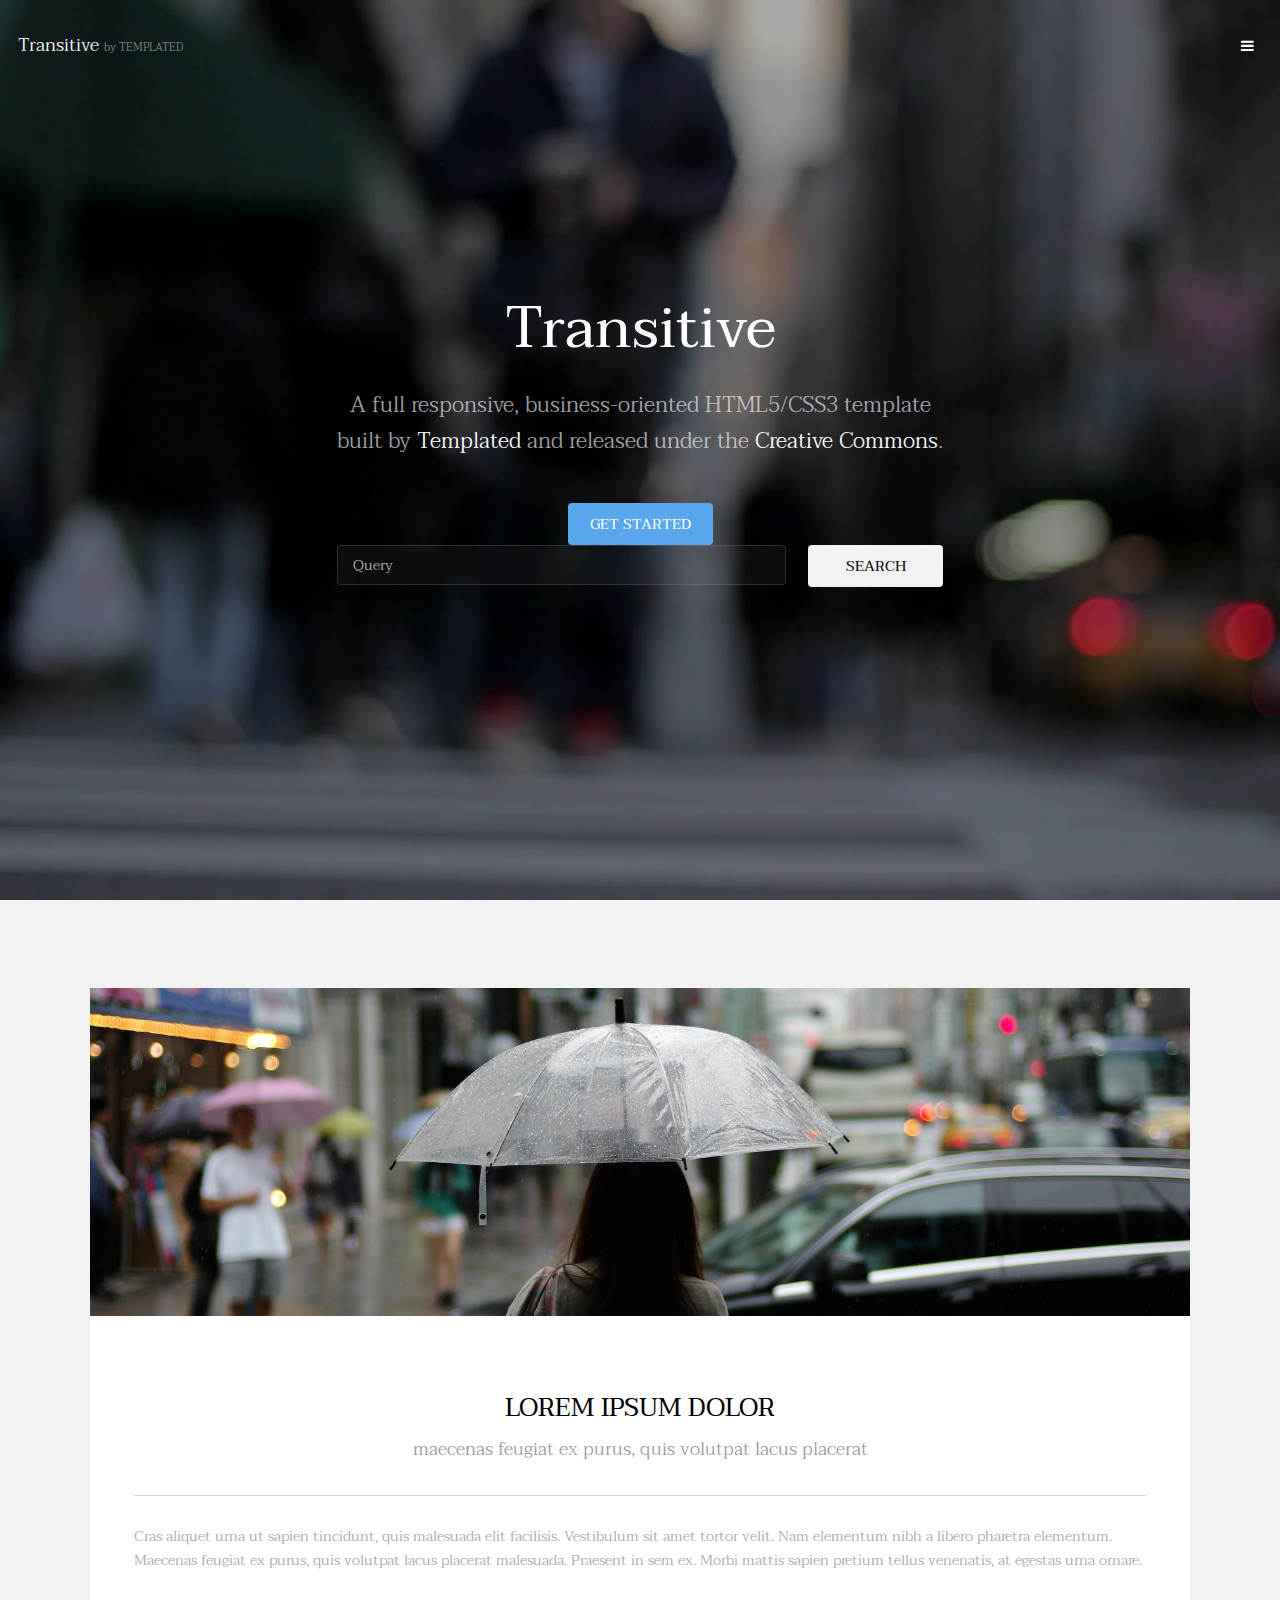
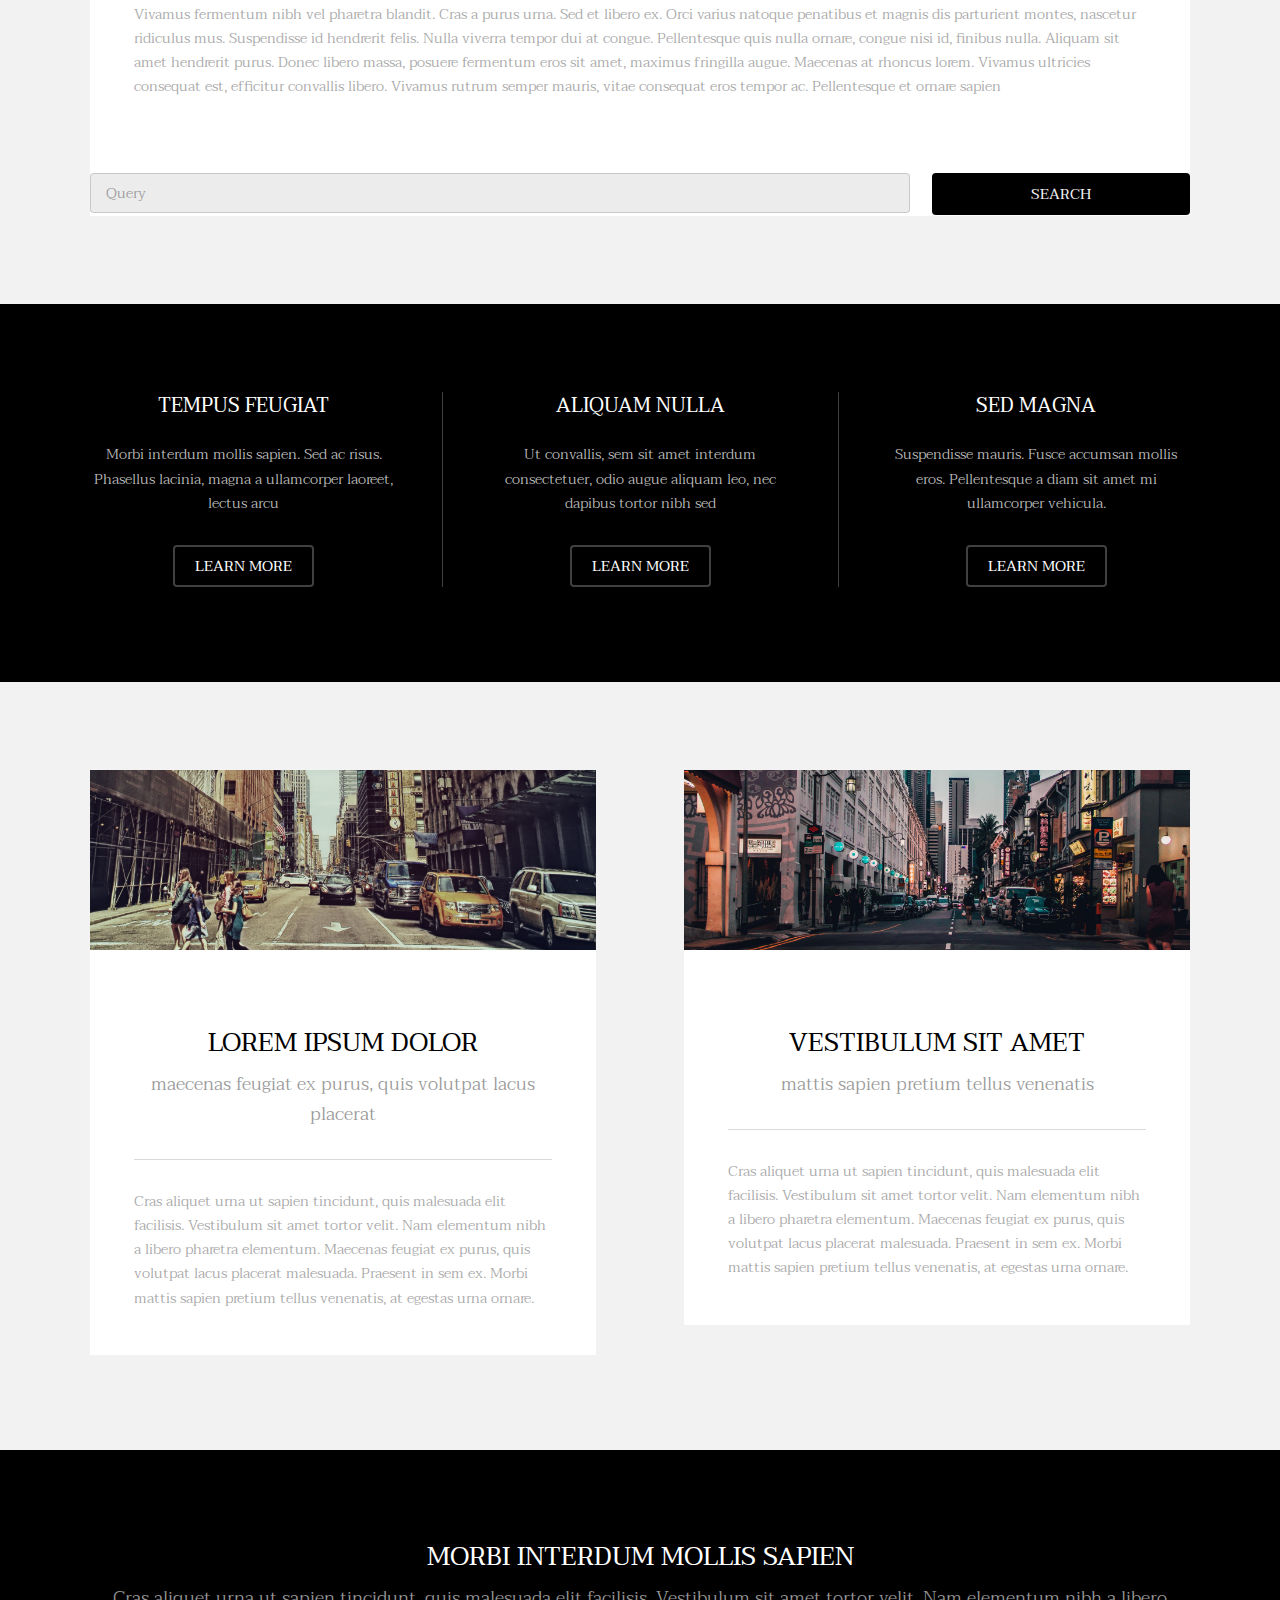
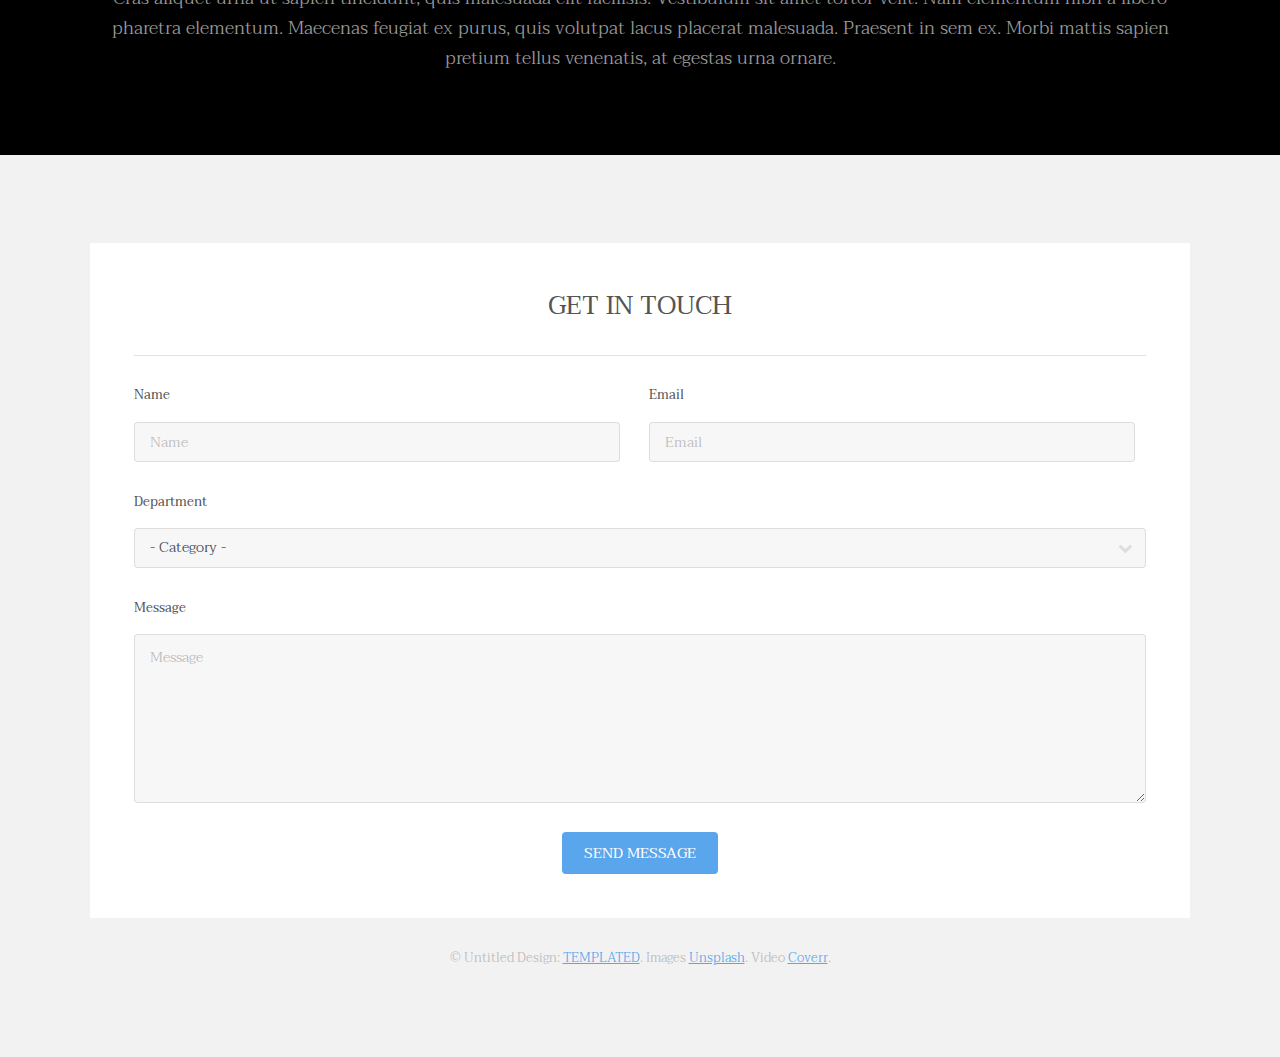
<file: templated-transitive/index.html>
<!DOCTYPE HTML>
<!--
	Transitive by TEMPLATED
	templated.co @templatedco
	Released for free under the Creative Commons Attribution 3.0 license (templated.co/license)
-->
<html>
	<head>
		<title>Transitive by TEMPLATED</title>
		<meta charset="utf-8" />
		<meta name="viewport" content="width=device-width, initial-scale=1" />
		<link rel="stylesheet" href="assets/css/main.css" />
	</head>
	<body>

		<!-- Header -->
			<header id="header" class="alt">
				<div class="logo"><a href="index.html">Transitive <span>by TEMPLATED</span></a></div>
				<a href="#menu" class="toggle"><span>Menu</span></a>
			</header>

		<!-- Nav -->
			<nav id="menu">
				<ul class="links">
					<li><a href="index.html">Home</a></li>
					<li><a href="generic.html">Generic</a></li>
					<li><a href="elements.html">Elements</a></li>
				</ul>
			</nav>

		<!-- Banner -->
		<!--
			To use a video as your background, set data-video to the name of your video without
			its extension (eg. images/banner). Your video must be available in both .mp4 and .webm
			formats to work correctly.
		-->
			<section id="banner" data-video="images/banner">
				<div class="inner">
					<h1>Transitive</h1>
					<p>A full responsive, business-oriented HTML5/CSS3 template<br />
					built by <a href="https://templated.co/">Templated</a> and released under the <a href="https://templated.co/license">Creative Commons</a>.</p>
					<a href="#one" class="button special scrolly">Get Started</a>
					<form method="post" action="#" class="alt">
						<div class="row uniform">
							<div class="9u 12u$(small)">
								<input type="text" name="query" id="query" value="" placeholder="Query" />
							</div>
							<div class="3u$ 12u$(small)">
								<input type="submit" value="Search" class="fit" />
							</div>
						</div>
					</form>
				</div>
			</section>

		<!-- One -->
			<section id="one" class="wrapper style2">
				<div class="inner">
					<div>
						<div class="box">
							<div class="image fit">
								<img src="images/pic01.jpg" alt="" />
							</div>
							<div class="content">
								<header class="align-center">
									<h2>Lorem ipsum dolor</h2>
									<p>maecenas feugiat ex purus, quis volutpat lacus placerat</p>
								</header>
								<hr />
								<p> Cras aliquet urna ut sapien tincidunt, quis malesuada elit facilisis. Vestibulum sit amet tortor velit. Nam elementum nibh a libero pharetra elementum. Maecenas feugiat ex purus, quis volutpat lacus placerat malesuada. Praesent in sem ex. Morbi mattis sapien pretium tellus venenatis, at egestas urna ornare.</p>
								<p>Vivamus fermentum nibh vel pharetra blandit. Cras a purus urna. Sed et libero ex. Orci varius natoque penatibus et magnis dis parturient montes, nascetur ridiculus mus. Suspendisse id hendrerit felis. Nulla viverra tempor dui at congue. Pellentesque quis nulla ornare, congue nisi id, finibus nulla. Aliquam sit amet hendrerit purus. Donec libero massa, posuere fermentum eros sit amet, maximus fringilla augue. Maecenas at rhoncus lorem. Vivamus ultricies consequat est, efficitur convallis libero. Vivamus rutrum semper mauris, vitae consequat eros tempor ac. Pellentesque et ornare sapien</p>
							</div>
							<form method="post" action="#">
								<div class="row uniform">
									<div class="9u 12u$(small)">
										<input type="text" name="query" id="query" value="" placeholder="Query" />
									</div>
									<div class="3u$ 12u$(small)">
										<input type="submit" value="Search" class="fit" />
									</div>
								</div>
							</form>
						</div>
					</div>
				</div>
			</section>

		<!-- Two -->
			<section id="two" class="wrapper style3">
				<div class="inner">
					<div id="flexgrid">
						<div>
							<header>
								<h3>Tempus Feugiat</h3>
							</header>
							<p>Morbi interdum mollis sapien. Sed ac risus. Phasellus lacinia, magna a ullamcorper laoreet, lectus arcu</p>
							<ul class="actions">
								<li><a href="#" class="button alt">Learn More</a></li>
							</ul>
						</div>
						<div>
							<header>
								<h3>Aliquam Nulla</h3>
							</header>
							<p>Ut convallis, sem sit amet interdum consectetuer, odio augue aliquam leo, nec dapibus tortor nibh sed </p>
							<ul class="actions">
								<li><a href="#" class="button alt">Learn More</a></li>
							</ul>
						</div>
						<div>
							<header>
								<h3>Sed Magna</h3>
							</header>
							<p>Suspendisse mauris. Fusce accumsan mollis eros. Pellentesque a diam sit amet mi ullamcorper vehicula.</p>
							<ul class="actions">
								<li><a href="#" class="button alt">Learn More</a></li>
							</ul>
						</div>
					</div>
				</div>
			</section>

		<!-- Three -->
			<section id="three" class="wrapper style2">
				<div class="inner">
					<div class="grid-style">

						<div>
							<div class="box">
								<div class="image fit">
									<img src="images/pic02.jpg" alt="" />
								</div>
								<div class="content">
									<header class="align-center">
										<h2>Lorem ipsum dolor</h2>
										<p>maecenas feugiat ex purus, quis volutpat lacus placerat</p>
									</header>
									<hr />
									<p> Cras aliquet urna ut sapien tincidunt, quis malesuada elit facilisis. Vestibulum sit amet tortor velit. Nam elementum nibh a libero pharetra elementum. Maecenas feugiat ex purus, quis volutpat lacus placerat malesuada. Praesent in sem ex. Morbi mattis sapien pretium tellus venenatis, at egestas urna ornare.</p>
								</div>
							</div>
						</div>

						<div>
							<div class="box">
								<div class="image fit">
									<img src="images/pic03.jpg" alt="" />
								</div>
								<div class="content">
									<header class="align-center">
										<h2>Vestibulum sit amet</h2>
										<p>mattis sapien pretium tellus venenatis</p>
									</header>
									<hr />
									<p> Cras aliquet urna ut sapien tincidunt, quis malesuada elit facilisis. Vestibulum sit amet tortor velit. Nam elementum nibh a libero pharetra elementum. Maecenas feugiat ex purus, quis volutpat lacus placerat malesuada. Praesent in sem ex. Morbi mattis sapien pretium tellus venenatis, at egestas urna ornare.</p>
								</div>
							</div>
						</div>

					</div>
				</div>
			</section>

		<!-- Four -->
			<section id="four" class="wrapper style3">
				<div class="inner">

					<header class="align-center">
						<h2>Morbi interdum mollis sapien</h2>
						<p>Cras aliquet urna ut sapien tincidunt, quis malesuada elit facilisis. Vestibulum sit amet tortor velit. Nam elementum nibh a libero pharetra elementum. Maecenas feugiat ex purus, quis volutpat lacus placerat malesuada. Praesent in sem ex. Morbi mattis sapien pretium tellus venenatis, at egestas urna ornare.</p>
					</header>

				</div>
			</section>

		<!-- Footer -->
			<footer id="footer" class="wrapper">
				<div class="inner">
					<section>
						<div class="box">
							<div class="content">
								<h2 class="align-center">Get in Touch</h2>
								<hr />
								<form action="#" method="post">
									<div class="field half first">
										<label for="name">Name</label>
										<input name="name" id="name" type="text" placeholder="Name">
									</div>
									<div class="field half">
										<label for="email">Email</label>
										<input name="email" id="email" type="email" placeholder="Email">
									</div>
									<div class="field">
										<label for="dept">Department</label>
										<div class="select-wrapper">
											<select name="dept" id="dept">
												<option value="">- Category -</option>
												<option value="1">Manufacturing</option>
												<option value="1">Shipping</option>
												<option value="1">Administration</option>
												<option value="1">Human Resources</option>
											</select>
										</div>
									</div>
									<div class="field">
										<label for="message">Message</label>
										<textarea name="message" id="message" rows="6" placeholder="Message"></textarea>
									</div>
									<ul class="actions align-center">
										<li><input value="Send Message" class="button special" type="submit"></li>
									</ul>
								</form>
							</div>
						</div>
					</section>
					<div class="copyright">
						&copy; Untitled Design: <a href="https://templated.co/">TEMPLATED</a>. Images <a href="https://unsplash.com/">Unsplash</a>. Video <a href="http://coverr.co/">Coverr</a>.
					</div>
				</div>
			</footer>

		<!-- Scripts -->
			<script src="assets/js/jquery.min.js"></script>
			<script src="assets/js/jquery.scrolly.min.js"></script>
			<script src="assets/js/jquery.scrollex.min.js"></script>
			<script src="assets/js/skel.min.js"></script>
			<script src="assets/js/util.js"></script>
			<script src="assets/js/main.js"></script>

	</body>
</html>
</file>
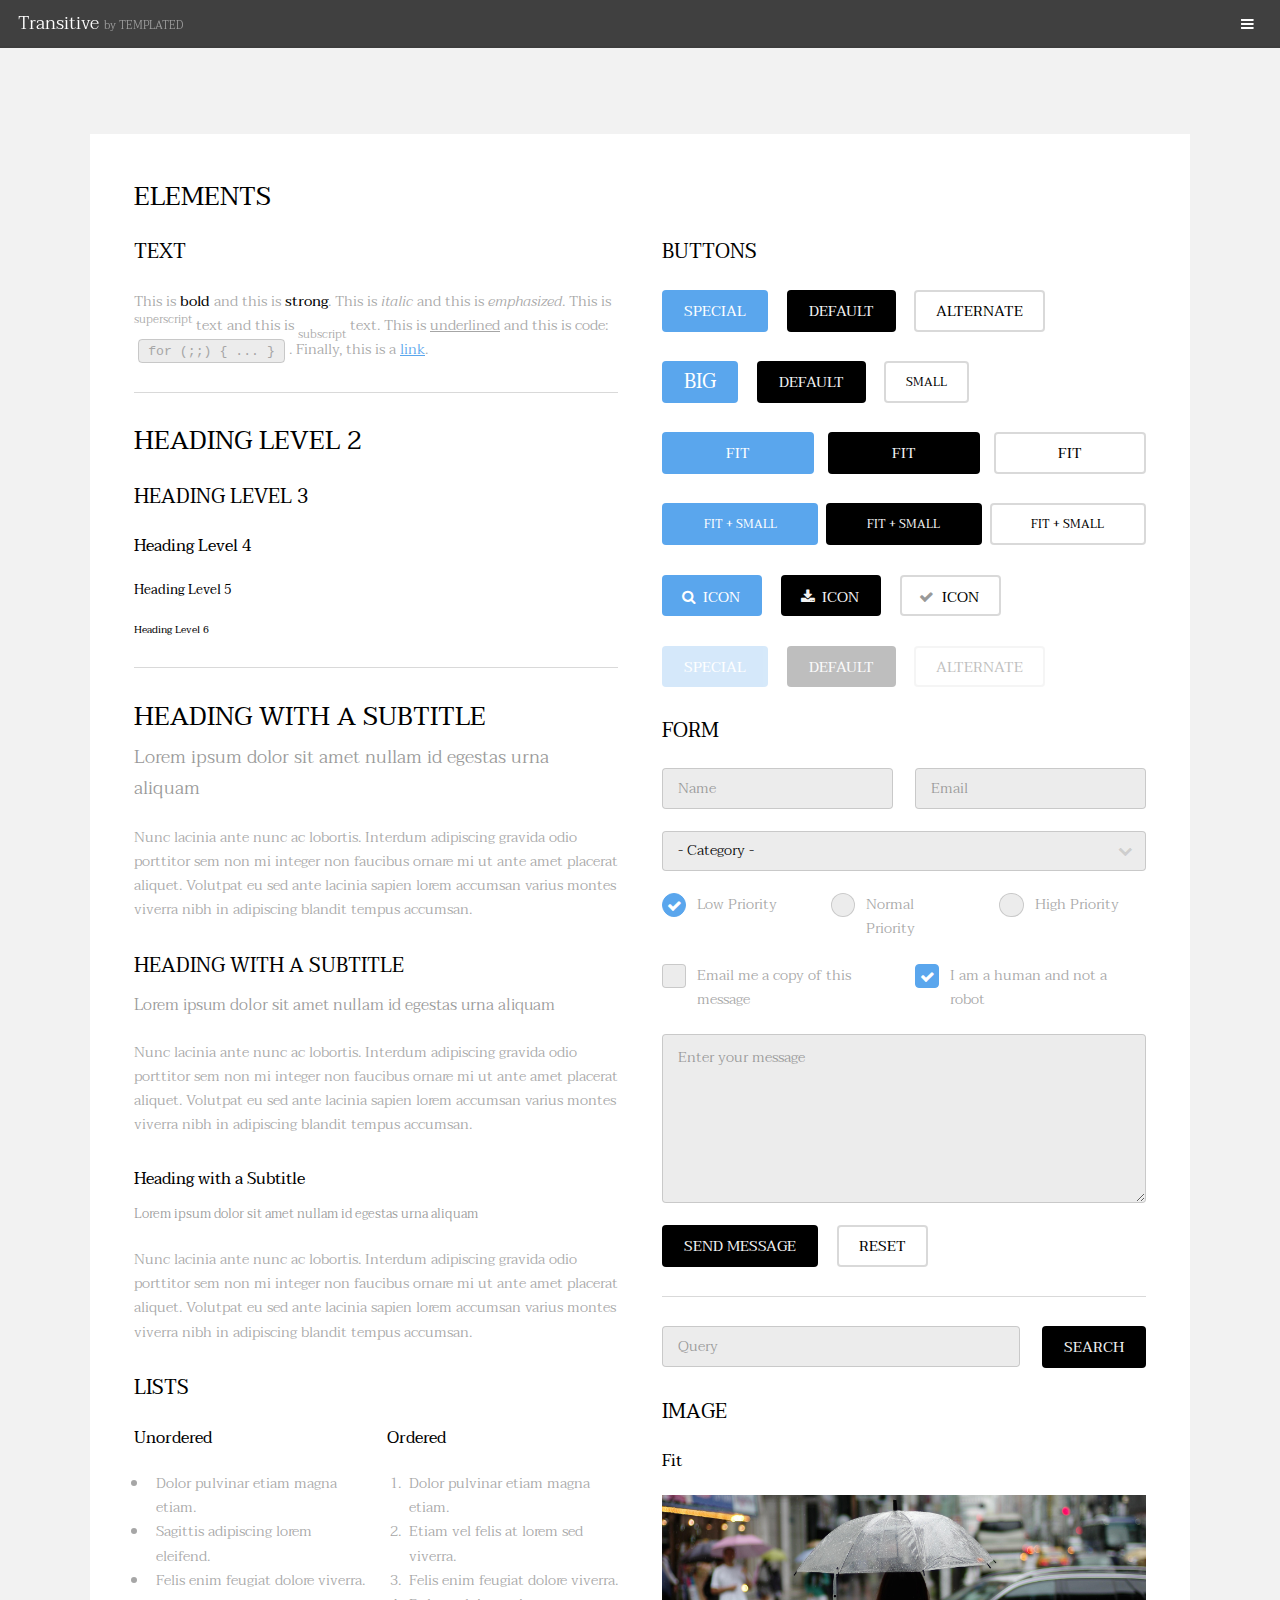
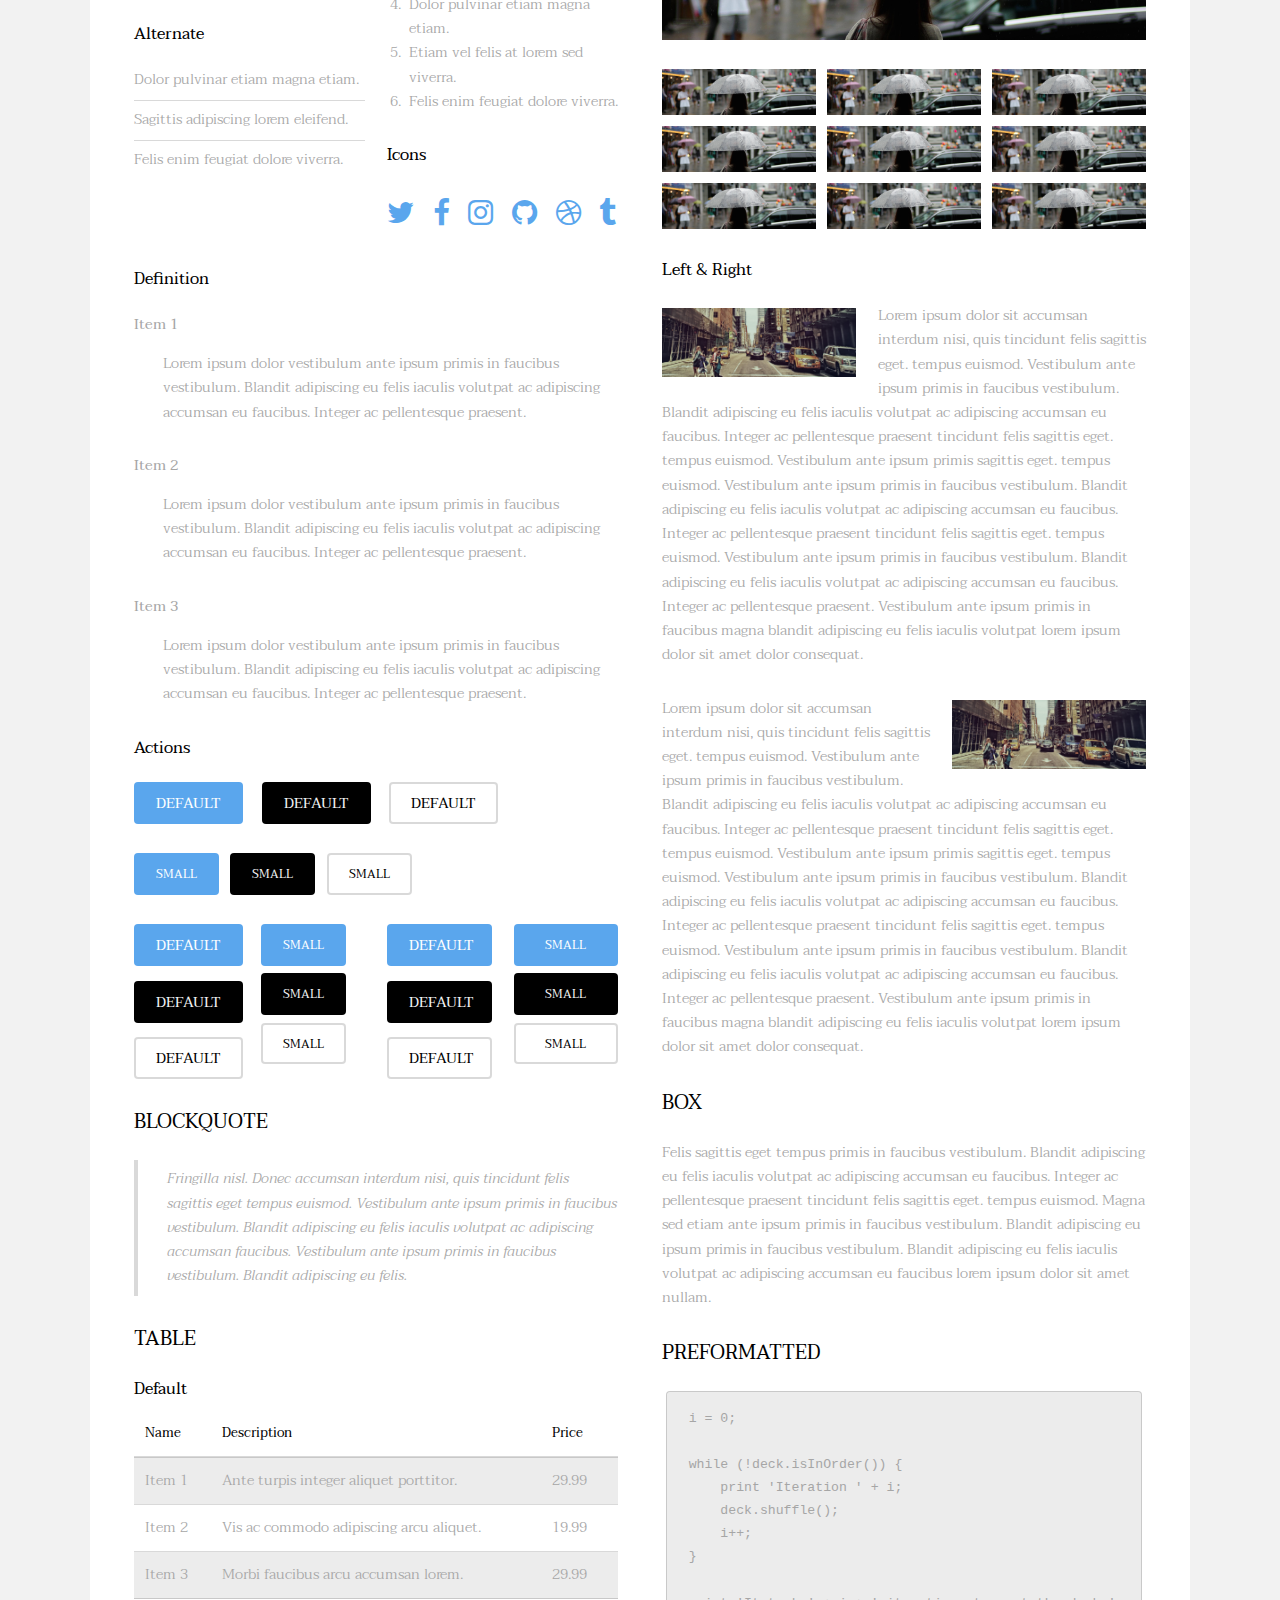
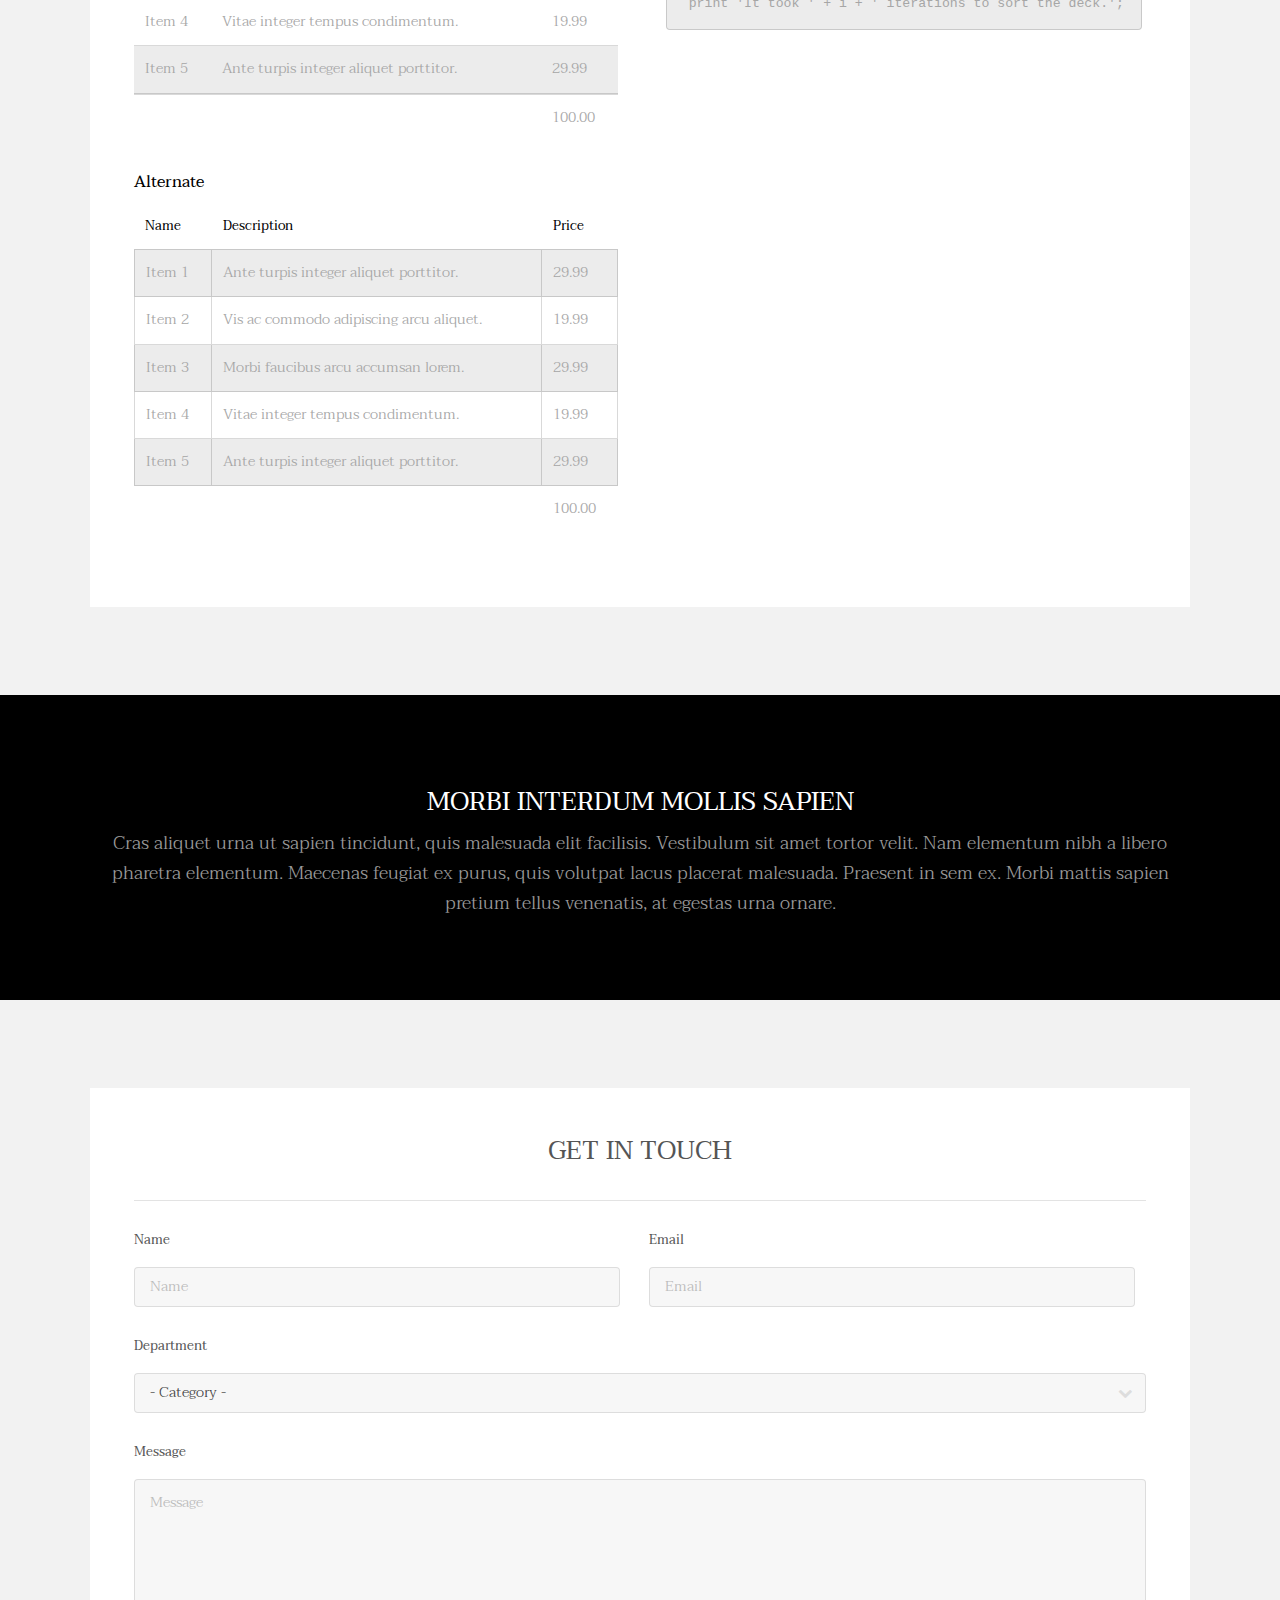
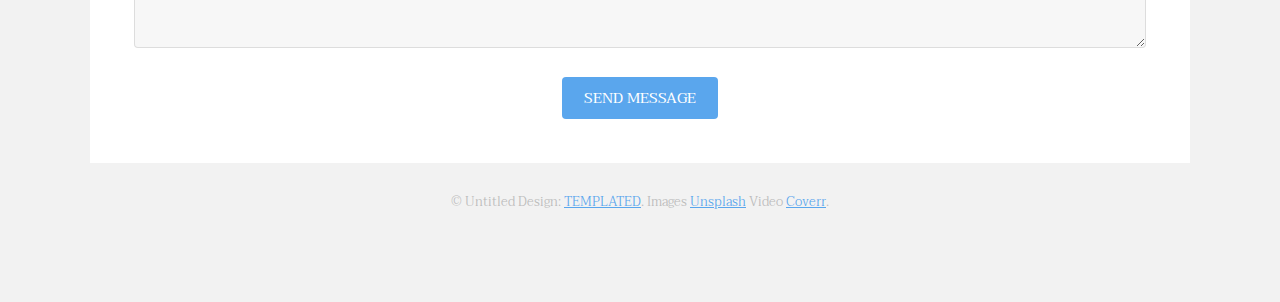
<file: templated-transitive/elements.html>
<!DOCTYPE HTML>
<!--
	Transitive by TEMPLATED
	templated.co @templatedco
	Released for free under the Creative Commons Attribution 3.0 license (templated.co/license)
-->
<html>
	<head>
		<title>Elements - Transitive by TEMPLATED</title>
		<meta charset="utf-8" />
		<meta name="viewport" content="width=device-width, initial-scale=1" />
		<link rel="stylesheet" href="assets/css/main.css" />
	</head>
	<body class="subpage">

		<!-- Header -->
			<header id="header">
				<div class="logo"><a href="index.html">Transitive <span>by TEMPLATED</span></a></div>
				<a href="#menu" class="toggle"><span>Menu</span></a>
			</header>

		<!-- Nav -->
			<nav id="menu">
				<ul class="links">
					<li><a href="index.html">Home</a></li>
					<li><a href="generic.html">Generic</a></li>
					<li><a href="elements.html">Elements</a></li>
				</ul>
			</nav>

		<!-- One -->
			<section id="one" class="wrapper style2">
				<div class="inner">
					<div class="box">
					<div class="content">

					<!-- Elements -->
						<h2 id="elements">Elements</h2>
						<div class="row 200%">
							<div class="6u 12u$(medium)">

								<!-- Text stuff -->
									<h3>Text</h3>
									<p>This is <b>bold</b> and this is <strong>strong</strong>. This is <i>italic</i> and this is <em>emphasized</em>.
									This is <sup>superscript</sup> text and this is <sub>subscript</sub> text.
									This is <u>underlined</u> and this is code: <code>for (;;) { ... }</code>.
									Finally, this is a <a href="#">link</a>.</p>
									<hr />
									<h2>Heading Level 2</h2>
									<h3>Heading Level 3</h3>
									<h4>Heading Level 4</h4>
									<h5>Heading Level 5</h5>
									<h6>Heading Level 6</h6>
									<hr />
									<header>
										<h2>Heading with a Subtitle</h2>
										<p>Lorem ipsum dolor sit amet nullam id egestas urna aliquam</p>
									</header>
									<p>Nunc lacinia ante nunc ac lobortis. Interdum adipiscing gravida odio porttitor sem non mi integer non faucibus ornare mi ut ante amet placerat aliquet. Volutpat eu sed ante lacinia sapien lorem accumsan varius montes viverra nibh in adipiscing blandit tempus accumsan.</p>
									<header>
										<h3>Heading with a Subtitle</h3>
										<p>Lorem ipsum dolor sit amet nullam id egestas urna aliquam</p>
									</header>
									<p>Nunc lacinia ante nunc ac lobortis. Interdum adipiscing gravida odio porttitor sem non mi integer non faucibus ornare mi ut ante amet placerat aliquet. Volutpat eu sed ante lacinia sapien lorem accumsan varius montes viverra nibh in adipiscing blandit tempus accumsan.</p>
									<header>
										<h4>Heading with a Subtitle</h4>
										<p>Lorem ipsum dolor sit amet nullam id egestas urna aliquam</p>
									</header>
									<p>Nunc lacinia ante nunc ac lobortis. Interdum adipiscing gravida odio porttitor sem non mi integer non faucibus ornare mi ut ante amet placerat aliquet. Volutpat eu sed ante lacinia sapien lorem accumsan varius montes viverra nibh in adipiscing blandit tempus accumsan.</p>

								<!-- Lists -->
									<h3>Lists</h3>
									<div class="row">
										<div class="6u 12u$(small)">

											<h4>Unordered</h4>
											<ul>
												<li>Dolor pulvinar etiam magna etiam.</li>
												<li>Sagittis adipiscing lorem eleifend.</li>
												<li>Felis enim feugiat dolore viverra.</li>
											</ul>

											<h4>Alternate</h4>
											<ul class="alt">
												<li>Dolor pulvinar etiam magna etiam.</li>
												<li>Sagittis adipiscing lorem eleifend.</li>
												<li>Felis enim feugiat dolore viverra.</li>
											</ul>

										</div>
										<div class="6u$ 12u$(small)">

											<h4>Ordered</h4>
											<ol>
												<li>Dolor pulvinar etiam magna etiam.</li>
												<li>Etiam vel felis at lorem sed viverra.</li>
												<li>Felis enim feugiat dolore viverra.</li>
												<li>Dolor pulvinar etiam magna etiam.</li>
												<li>Etiam vel felis at lorem sed viverra.</li>
												<li>Felis enim feugiat dolore viverra.</li>
											</ol>

											<h4>Icons</h4>
											<ul class="icons">
												<li><a href="#" class="icon fa-twitter"><span class="label">Twitter</span></a></li>
												<li><a href="#" class="icon fa-facebook"><span class="label">Facebook</span></a></li>
												<li><a href="#" class="icon fa-instagram"><span class="label">Instagram</span></a></li>
												<li><a href="#" class="icon fa-github"><span class="label">Github</span></a></li>
												<li><a href="#" class="icon fa-dribbble"><span class="label">Dribbble</span></a></li>
												<li><a href="#" class="icon fa-tumblr"><span class="label">Tumblr</span></a></li>
											</ul>

										</div>
									</div>
									<h4>Definition</h4>
									<dl>
										<dt>Item 1</dt>
										<dd>
											<p>Lorem ipsum dolor vestibulum ante ipsum primis in faucibus vestibulum. Blandit adipiscing eu felis iaculis volutpat ac adipiscing accumsan eu faucibus. Integer ac pellentesque praesent.</p>
										</dd>
										<dt>Item 2</dt>
										<dd>
											<p>Lorem ipsum dolor vestibulum ante ipsum primis in faucibus vestibulum. Blandit adipiscing eu felis iaculis volutpat ac adipiscing accumsan eu faucibus. Integer ac pellentesque praesent.</p>
										</dd>
										<dt>Item 3</dt>
										<dd>
											<p>Lorem ipsum dolor vestibulum ante ipsum primis in faucibus vestibulum. Blandit adipiscing eu felis iaculis volutpat ac adipiscing accumsan eu faucibus. Integer ac pellentesque praesent.</p>
										</dd>
									</dl>

									<h4>Actions</h4>
									<ul class="actions">
										<li><a href="#" class="button special">Default</a></li>
										<li><a href="#" class="button">Default</a></li>
										<li><a href="#" class="button alt">Default</a></li>
									</ul>
									<ul class="actions small">
										<li><a href="#" class="button special small">Small</a></li>
										<li><a href="#" class="button small">Small</a></li>
										<li><a href="#" class="button alt small">Small</a></li>
									</ul>
									<div class="row">
										<div class="3u 12u$(small)">
											<ul class="actions vertical">
												<li><a href="#" class="button special">Default</a></li>
												<li><a href="#" class="button">Default</a></li>
												<li><a href="#" class="button alt">Default</a></li>
											</ul>
										</div>
										<div class="3u 12u$(small)">
											<ul class="actions vertical small">
												<li><a href="#" class="button special small">Small</a></li>
												<li><a href="#" class="button small">Small</a></li>
												<li><a href="#" class="button alt small">Small</a></li>
											</ul>
										</div>
										<div class="3u 12u$(small)">
											<ul class="actions vertical">
												<li><a href="#" class="button special fit">Default</a></li>
												<li><a href="#" class="button fit">Default</a></li>
												<li><a href="#" class="button alt fit">Default</a></li>
											</ul>
										</div>
										<div class="3u$ 12u$(small)">
											<ul class="actions vertical small">
												<li><a href="#" class="button special small fit">Small</a></li>
												<li><a href="#" class="button small fit">Small</a></li>
												<li><a href="#" class="button alt small fit">Small</a></li>
											</ul>
										</div>
									</div>

								<!-- Blockquote -->
									<h3>Blockquote</h3>
									<blockquote>Fringilla nisl. Donec accumsan interdum nisi, quis tincidunt felis sagittis eget tempus euismod. Vestibulum ante ipsum primis in faucibus vestibulum. Blandit adipiscing eu felis iaculis volutpat ac adipiscing accumsan faucibus. Vestibulum ante ipsum primis in faucibus vestibulum. Blandit adipiscing eu felis.</blockquote>

								<!-- Table -->
									<h3>Table</h3>

									<h4>Default</h4>
									<div class="table-wrapper">
										<table>
											<thead>
												<tr>
													<th>Name</th>
													<th>Description</th>
													<th>Price</th>
												</tr>
											</thead>
											<tbody>
												<tr>
													<td>Item 1</td>
													<td>Ante turpis integer aliquet porttitor.</td>
													<td>29.99</td>
												</tr>
												<tr>
													<td>Item 2</td>
													<td>Vis ac commodo adipiscing arcu aliquet.</td>
													<td>19.99</td>
												</tr>
												<tr>
													<td>Item 3</td>
													<td> Morbi faucibus arcu accumsan lorem.</td>
													<td>29.99</td>
												</tr>
												<tr>
													<td>Item 4</td>
													<td>Vitae integer tempus condimentum.</td>
													<td>19.99</td>
												</tr>
												<tr>
													<td>Item 5</td>
													<td>Ante turpis integer aliquet porttitor.</td>
													<td>29.99</td>
												</tr>
											</tbody>
											<tfoot>
												<tr>
													<td colspan="2"></td>
													<td>100.00</td>
												</tr>
											</tfoot>
										</table>
									</div>

									<h4>Alternate</h4>
									<div class="table-wrapper">
										<table class="alt">
											<thead>
												<tr>
													<th>Name</th>
													<th>Description</th>
													<th>Price</th>
												</tr>
											</thead>
											<tbody>
												<tr>
													<td>Item 1</td>
													<td>Ante turpis integer aliquet porttitor.</td>
													<td>29.99</td>
												</tr>
												<tr>
													<td>Item 2</td>
													<td>Vis ac commodo adipiscing arcu aliquet.</td>
													<td>19.99</td>
												</tr>
												<tr>
													<td>Item 3</td>
													<td> Morbi faucibus arcu accumsan lorem.</td>
													<td>29.99</td>
												</tr>
												<tr>
													<td>Item 4</td>
													<td>Vitae integer tempus condimentum.</td>
													<td>19.99</td>
												</tr>
												<tr>
													<td>Item 5</td>
													<td>Ante turpis integer aliquet porttitor.</td>
													<td>29.99</td>
												</tr>
											</tbody>
											<tfoot>
												<tr>
													<td colspan="2"></td>
													<td>100.00</td>
												</tr>
											</tfoot>
										</table>
									</div>

							</div>
							<div class="6u$ 12u$(medium)">

								<!-- Buttons -->
									<h3>Buttons</h3>
									<ul class="actions">
										<li><a href="#" class="button special">Special</a></li>
										<li><a href="#" class="button">Default</a></li>
										<li><a href="#" class="button alt">Alternate</a></li>
									</ul>
									<ul class="actions">
										<li><a href="#" class="button special big">Big</a></li>
										<li><a href="#" class="button">Default</a></li>
										<li><a href="#" class="button alt small">Small</a></li>
									</ul>
									<ul class="actions fit">
										<li><a href="#" class="button special fit">Fit</a></li>
										<li><a href="#" class="button fit">Fit</a></li>
										<li><a href="#" class="button alt fit">Fit</a></li>
									</ul>
									<ul class="actions fit small">
										<li><a href="#" class="button special fit small">Fit + Small</a></li>
										<li><a href="#" class="button fit small">Fit + Small</a></li>
										<li><a href="#" class="button alt fit small">Fit + Small</a></li>
									</ul>
									<ul class="actions">
										<li><a href="#" class="button special icon fa-search">Icon</a></li>
										<li><a href="#" class="button icon fa-download">Icon</a></li>
										<li><a href="#" class="button alt icon fa-check">Icon</a></li>
									</ul>
									<ul class="actions">
										<li><span class="button special disabled">Special</span></li>
										<li><span class="button disabled">Default</span></li>
										<li><span class="button alt disabled">Alternate</span></li>
									</ul>

								<!-- Form -->
									<h3>Form</h3>

									<form method="post" action="#">
										<div class="row uniform">
											<div class="6u 12u$(xsmall)">
												<input type="text" name="demo-name" id="demo-name" value="" placeholder="Name" />
											</div>
											<div class="6u$ 12u$(xsmall)">
												<input type="email" name="demo-email" id="demo-email" value="" placeholder="Email" />
											</div>
											<!-- Break -->
											<div class="12u$">
												<div class="select-wrapper">
													<select name="demo-category" id="demo-category">
														<option value="">- Category -</option>
														<option value="1">Manufacturing</option>
														<option value="1">Shipping</option>
														<option value="1">Administration</option>
														<option value="1">Human Resources</option>
													</select>
												</div>
											</div>
											<!-- Break -->
											<div class="4u 12u$(small)">
												<input type="radio" id="demo-priority-low" name="demo-priority" checked>
												<label for="demo-priority-low">Low Priority</label>
											</div>
											<div class="4u 12u$(small)">
												<input type="radio" id="demo-priority-normal" name="demo-priority">
												<label for="demo-priority-normal">Normal Priority</label>
											</div>
											<div class="4u$ 12u$(small)">
												<input type="radio" id="demo-priority-high" name="demo-priority">
												<label for="demo-priority-high">High Priority</label>
											</div>
											<!-- Break -->
											<div class="6u 12u$(small)">
												<input type="checkbox" id="demo-copy" name="demo-copy">
												<label for="demo-copy">Email me a copy of this message</label>
											</div>
											<div class="6u$ 12u$(small)">
												<input type="checkbox" id="demo-human" name="demo-human" checked>
												<label for="demo-human">I am a human and not a robot</label>
											</div>
											<!-- Break -->
											<div class="12u$">
												<textarea name="demo-message" id="demo-message" placeholder="Enter your message" rows="6"></textarea>
											</div>
											<!-- Break -->
											<div class="12u$">
												<ul class="actions">
													<li><input type="submit" value="Send Message" /></li>
													<li><input type="reset" value="Reset" class="alt" /></li>
												</ul>
											</div>
										</div>
									</form>

									<hr />

									<form method="post" action="#">
										<div class="row uniform">
											<div class="9u 12u$(small)">
												<input type="text" name="query" id="query" value="" placeholder="Query" />
											</div>
											<div class="3u$ 12u$(small)">
												<input type="submit" value="Search" class="fit" />
											</div>
										</div>
									</form>

								<!-- Image -->
									<h3>Image</h3>

									<h4>Fit</h4>
									<span class="image fit"><img src="images/pic01.jpg" alt="" /></span>
									<div class="box alt">
										<div class="row 50% uniform">
											<div class="4u"><span class="image fit"><img src="images/pic01.jpg" alt="" /></span></div>
											<div class="4u"><span class="image fit"><img src="images/pic01.jpg" alt="" /></span></div>
											<div class="4u$"><span class="image fit"><img src="images/pic01.jpg" alt="" /></span></div>
											<!-- Break -->
											<div class="4u"><span class="image fit"><img src="images/pic01.jpg" alt="" /></span></div>
											<div class="4u"><span class="image fit"><img src="images/pic01.jpg" alt="" /></span></div>
											<div class="4u$"><span class="image fit"><img src="images/pic01.jpg" alt="" /></span></div>
											<!-- Break -->
											<div class="4u"><span class="image fit"><img src="images/pic01.jpg" alt="" /></span></div>
											<div class="4u"><span class="image fit"><img src="images/pic01.jpg" alt="" /></span></div>
											<div class="4u$"><span class="image fit"><img src="images/pic01.jpg" alt="" /></span></div>
										</div>
									</div>

									<h4>Left &amp; Right</h4>
									<p><span class="image left"><img src="images/pic02.jpg" alt="" /></span>Lorem ipsum dolor sit accumsan interdum nisi, quis tincidunt felis sagittis eget. tempus euismod. Vestibulum ante ipsum primis in faucibus vestibulum. Blandit adipiscing eu felis iaculis volutpat ac adipiscing accumsan eu faucibus. Integer ac pellentesque praesent tincidunt felis sagittis eget. tempus euismod. Vestibulum ante ipsum primis sagittis eget. tempus euismod. Vestibulum ante ipsum primis in faucibus vestibulum. Blandit adipiscing eu felis iaculis volutpat ac adipiscing accumsan eu faucibus. Integer ac pellentesque praesent tincidunt felis sagittis eget. tempus euismod. Vestibulum ante ipsum primis in faucibus vestibulum. Blandit adipiscing eu felis iaculis volutpat ac adipiscing accumsan eu faucibus. Integer ac pellentesque praesent. Vestibulum ante ipsum primis in faucibus magna blandit adipiscing eu felis iaculis volutpat lorem ipsum dolor sit amet dolor consequat.</p>
									<p><span class="image right"><img src="images/pic02.jpg" alt="" /></span>Lorem ipsum dolor sit accumsan interdum nisi, quis tincidunt felis sagittis eget. tempus euismod. Vestibulum ante ipsum primis in faucibus vestibulum. Blandit adipiscing eu felis iaculis volutpat ac adipiscing accumsan eu faucibus. Integer ac pellentesque praesent tincidunt felis sagittis eget. tempus euismod. Vestibulum ante ipsum primis sagittis eget. tempus euismod. Vestibulum ante ipsum primis in faucibus vestibulum. Blandit adipiscing eu felis iaculis volutpat ac adipiscing accumsan eu faucibus. Integer ac pellentesque praesent tincidunt felis sagittis eget. tempus euismod. Vestibulum ante ipsum primis in faucibus vestibulum. Blandit adipiscing eu felis iaculis volutpat ac adipiscing accumsan eu faucibus. Integer ac pellentesque praesent. Vestibulum ante ipsum primis in faucibus magna blandit adipiscing eu felis iaculis volutpat lorem ipsum dolor sit amet dolor consequat.</p>

								<!-- Box -->
									<h3>Box</h3>
									<div class="box">
										<p>Felis sagittis eget tempus primis in faucibus vestibulum. Blandit adipiscing eu felis iaculis volutpat ac adipiscing accumsan eu faucibus. Integer ac pellentesque praesent tincidunt felis sagittis eget. tempus euismod. Magna sed etiam ante ipsum primis in faucibus vestibulum. Blandit adipiscing eu ipsum primis in faucibus vestibulum. Blandit adipiscing eu felis iaculis volutpat ac adipiscing accumsan eu faucibus lorem ipsum dolor sit amet nullam.</p>
									</div>

								<!-- Preformatted Code -->
									<h3>Preformatted</h3>
									<pre><code>i = 0;

while (!deck.isInOrder()) {
    print 'Iteration ' + i;
    deck.shuffle();
    i++;
}

print 'It took ' + i + ' iterations to sort the deck.';
</code></pre>

							</div>
						</div>
						</div>
					</div>
				</div>
			</section>

		<!-- Four -->
			<section id="four" class="wrapper style3">
				<div class="inner">

					<header class="align-center">
						<h2>Morbi interdum mollis sapien</h2>
						<p>Cras aliquet urna ut sapien tincidunt, quis malesuada elit facilisis. Vestibulum sit amet tortor velit. Nam elementum nibh a libero pharetra elementum. Maecenas feugiat ex purus, quis volutpat lacus placerat malesuada. Praesent in sem ex. Morbi mattis sapien pretium tellus venenatis, at egestas urna ornare.</p>
					</header>

				</div>
			</section>

		<!-- Footer -->
			<footer id="footer" class="wrapper">
				<div class="inner">
					<section>
						<div class="box">
							<div class="content">
								<h2 class="align-center">Get in Touch</h2>
								<hr />
								<form action="#" method="post">
									<div class="field half first">
										<label for="name">Name</label>
										<input name="name" id="name" type="text" placeholder="Name">
									</div>
									<div class="field half">
										<label for="email">Email</label>
										<input name="email" id="email" type="email" placeholder="Email">
									</div>
									<div class="field">
										<label for="dept">Department</label>
										<div class="select-wrapper">
											<select name="dept" id="dept">
												<option value="">- Category -</option>
												<option value="1">Manufacturing</option>
												<option value="1">Shipping</option>
												<option value="1">Administration</option>
												<option value="1">Human Resources</option>
											</select>
										</div>
									</div>
									<div class="field">
										<label for="message">Message</label>
										<textarea name="message" id="message" rows="6" placeholder="Message"></textarea>
									</div>
									<ul class="actions align-center">
										<li><input value="Send Message" class="button special" type="submit"></li>
									</ul>
								</form>
							</div>
						</div>
					</section>
					<div class="copyright">
						&copy; Untitled Design: <a href="https://templated.co/">TEMPLATED</a>. Images <a href="https://unsplash.com/">Unsplash</a> Video <a href="http://coverr.co/">Coverr</a>.
					</div>
				</div>
			</footer>

		<!-- Scripts -->
			<script src="assets/js/jquery.min.js"></script>
			<script src="assets/js/jquery.scrolly.min.js"></script>
			<script src="assets/js/jquery.scrollex.min.js"></script>
			<script src="assets/js/skel.min.js"></script>
			<script src="assets/js/util.js"></script>
			<script src="assets/js/main.js"></script>

	</body>
</html>
</file>
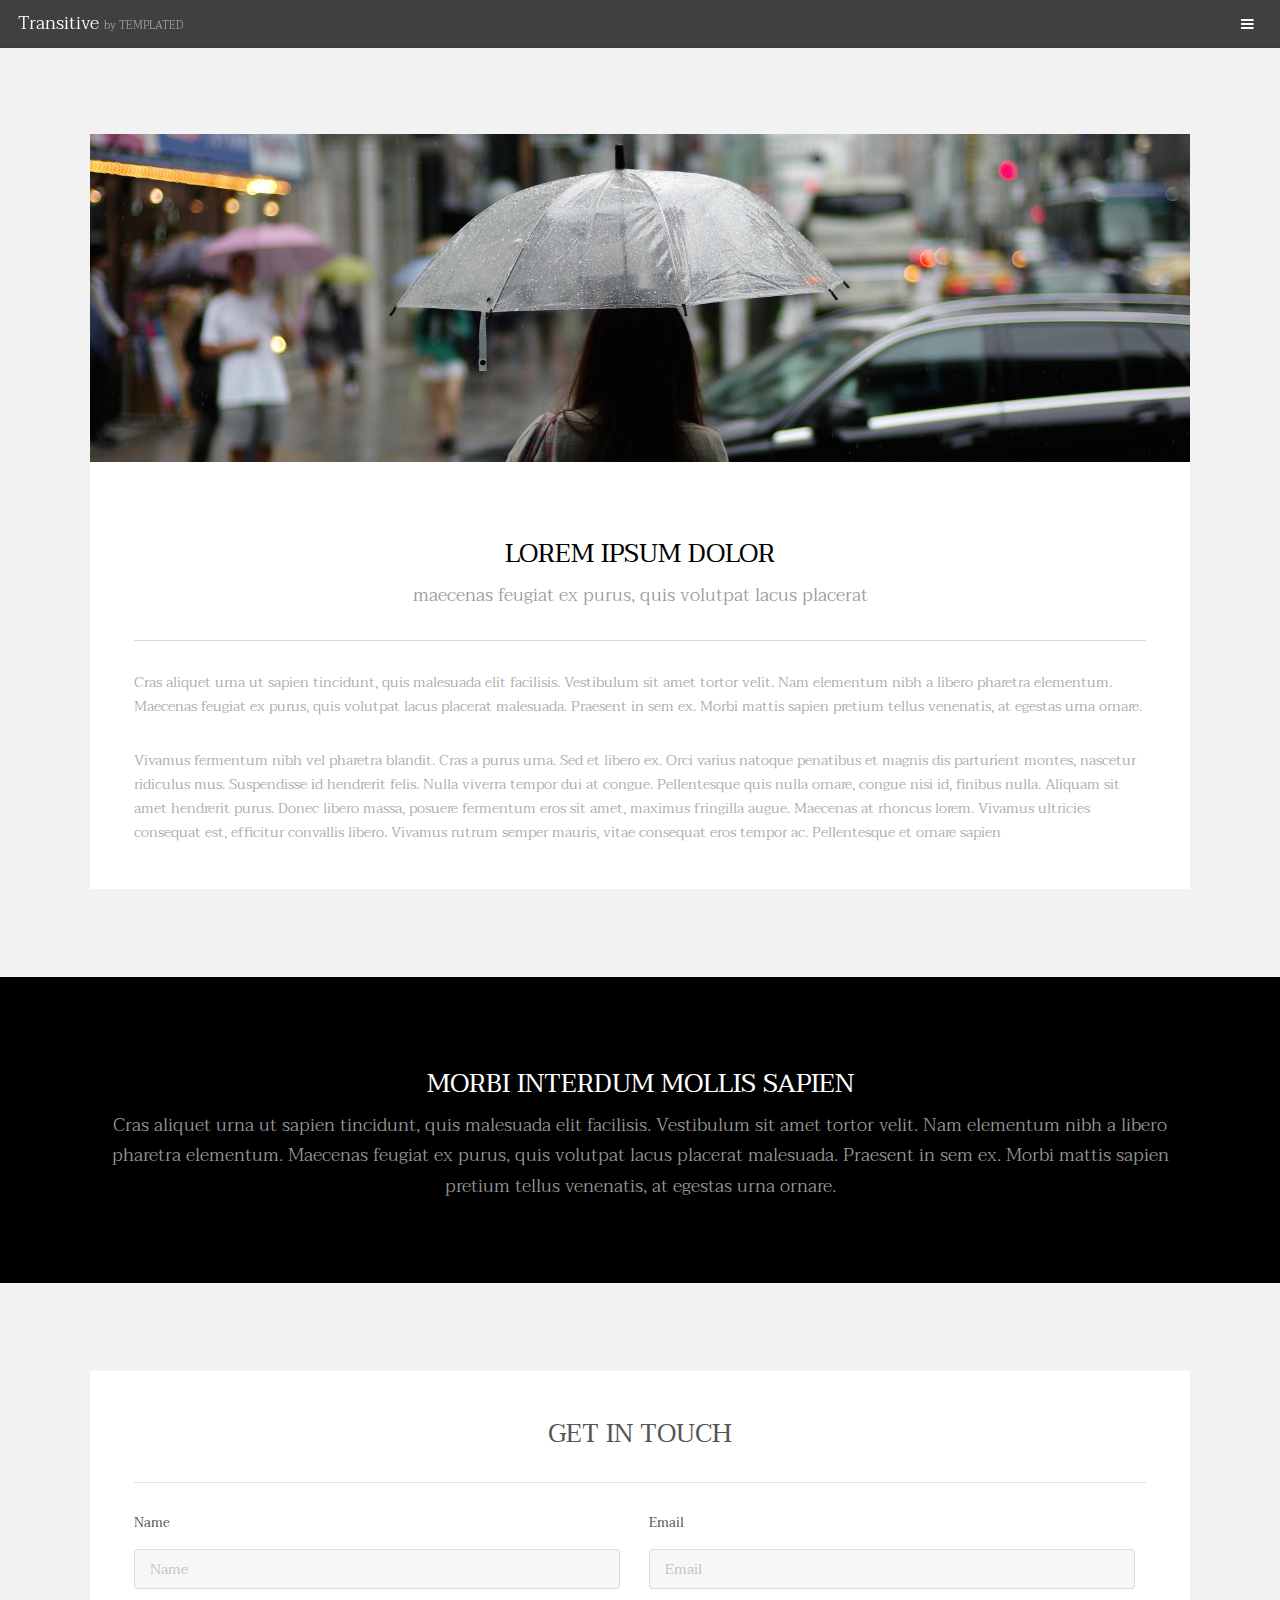
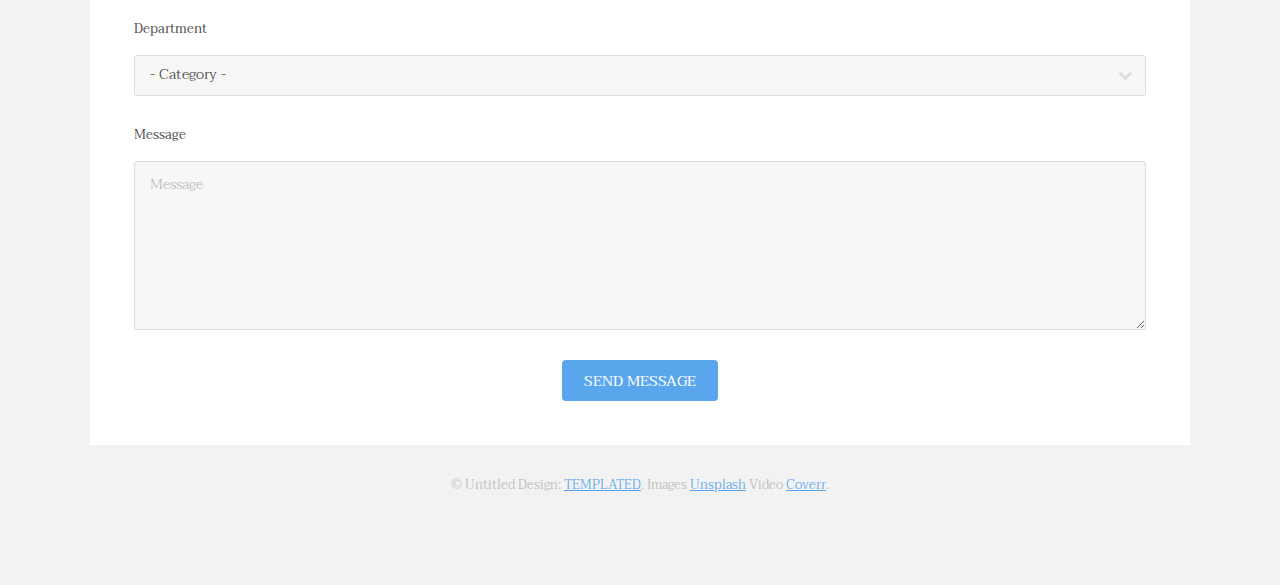
<file: templated-transitive/generic.html>
<!DOCTYPE HTML>
<!--
	Transitive by TEMPLATED
	templated.co @templatedco
	Released for free under the Creative Commons Attribution 3.0 license (templated.co/license)
-->
<html>
	<head>
		<title>Generic - Transitive by TEMPLATED</title>
		<meta charset="utf-8" />
		<meta name="viewport" content="width=device-width, initial-scale=1" />
		<link rel="stylesheet" href="assets/css/main.css" />
	</head>
	<body class="subpage">

		<!-- Header -->
			<header id="header">
				<div class="logo"><a href="index.html">Transitive <span>by TEMPLATED</span></a></div>
				<a href="#menu" class="toggle"><span>Menu</span></a>
			</header>

		<!-- Nav -->
			<nav id="menu">
				<ul class="links">
					<li><a href="index.html">Home</a></li>
					<li><a href="generic.html">Generic</a></li>
					<li><a href="elements.html">Elements</a></li>
				</ul>
			</nav>

		<!-- One -->
			<section id="one" class="wrapper style2">
				<div class="inner">
					<div class="box">
						<div class="image fit">
							<img src="images/pic01.jpg" alt="" />
						</div>
						<div class="content">
							<header class="align-center">
								<h2>Lorem ipsum dolor</h2>
								<p>maecenas feugiat ex purus, quis volutpat lacus placerat</p>
							</header>
							<hr />
							<p> Cras aliquet urna ut sapien tincidunt, quis malesuada elit facilisis. Vestibulum sit amet tortor velit. Nam elementum nibh a libero pharetra elementum. Maecenas feugiat ex purus, quis volutpat lacus placerat malesuada. Praesent in sem ex. Morbi mattis sapien pretium tellus venenatis, at egestas urna ornare.</p>
							<p>Vivamus fermentum nibh vel pharetra blandit. Cras a purus urna. Sed et libero ex. Orci varius natoque penatibus et magnis dis parturient montes, nascetur ridiculus mus. Suspendisse id hendrerit felis. Nulla viverra tempor dui at congue. Pellentesque quis nulla ornare, congue nisi id, finibus nulla. Aliquam sit amet hendrerit purus. Donec libero massa, posuere fermentum eros sit amet, maximus fringilla augue. Maecenas at rhoncus lorem. Vivamus ultricies consequat est, efficitur convallis libero. Vivamus rutrum semper mauris, vitae consequat eros tempor ac. Pellentesque et ornare sapien</p>
						</div>
					</div>
				</div>
			</section>

		<!-- Four -->
			<section id="four" class="wrapper style3">
				<div class="inner">

					<header class="align-center">
						<h2>Morbi interdum mollis sapien</h2>
						<p>Cras aliquet urna ut sapien tincidunt, quis malesuada elit facilisis. Vestibulum sit amet tortor velit. Nam elementum nibh a libero pharetra elementum. Maecenas feugiat ex purus, quis volutpat lacus placerat malesuada. Praesent in sem ex. Morbi mattis sapien pretium tellus venenatis, at egestas urna ornare.</p>
					</header>

				</div>
			</section>

		<!-- Footer -->
			<footer id="footer" class="wrapper">
				<div class="inner">
					<section>
						<div class="box">
							<div class="content">
								<h2 class="align-center">Get in Touch</h2>
								<hr />
								<form action="#" method="post">
									<div class="field half first">
										<label for="name">Name</label>
										<input name="name" id="name" type="text" placeholder="Name">
									</div>
									<div class="field half">
										<label for="email">Email</label>
										<input name="email" id="email" type="email" placeholder="Email">
									</div>
									<div class="field">
										<label for="dept">Department</label>
										<div class="select-wrapper">
											<select name="dept" id="dept">
												<option value="">- Category -</option>
												<option value="1">Manufacturing</option>
												<option value="1">Shipping</option>
												<option value="1">Administration</option>
												<option value="1">Human Resources</option>
											</select>
										</div>
									</div>
									<div class="field">
										<label for="message">Message</label>
										<textarea name="message" id="message" rows="6" placeholder="Message"></textarea>
									</div>
									<ul class="actions align-center">
										<li><input value="Send Message" class="button special" type="submit"></li>
									</ul>
								</form>
							</div>
						</div>
					</section>
					<div class="copyright">
						&copy; Untitled Design: <a href="https://templated.co/">TEMPLATED</a>. Images <a href="https://unsplash.com/">Unsplash</a> Video <a href="http://coverr.co/">Coverr</a>.
					</div>
				</div>
			</footer>

		<!-- Scripts -->
			<script src="assets/js/jquery.min.js"></script>
			<script src="assets/js/jquery.scrolly.min.js"></script>
			<script src="assets/js/jquery.scrollex.min.js"></script>
			<script src="assets/js/skel.min.js"></script>
			<script src="assets/js/util.js"></script>
			<script src="assets/js/main.js"></script>

	</body>
</html>
</file>
<file: templated-transitive/assets/css/main.css>
@charset "UTF-8";
@import url(font-awesome.min.css);
@import url("https://fonts.googleapis.com/css?family=Taviraj:300,400,700,300i,400i,700i");

/*
	Transitive by TEMPLATED
	templated.co @templatedco
	Released for free under the Creative Commons Attribution 3.0 license (templated.co/license)
*/

/* Reset */

	html, body, div, span, applet, object, iframe, h1, h2, h3, h4, h5, h6, p, blockquote, pre, a, abbr, acronym, address, big, cite, code, del, dfn, em, img, ins, kbd, q, s, samp, small, strike, strong, sub, sup, tt, var, b, u, i, center, dl, dt, dd, ol, ul, li, fieldset, form, label, legend, table, caption, tbody, tfoot, thead, tr, th, td, article, aside, canvas, details, embed, figure, figcaption, footer, header, hgroup, menu, nav, output, ruby, section, summary, time, mark, audio, video {
		margin: 0;
		padding: 0;
		border: 0;
		font-size: 100%;
		font: inherit;
		vertical-align: baseline;
	}

	article, aside, details, figcaption, figure, footer, header, hgroup, menu, nav, section {
		display: block;
	}

	body {
		line-height: 1;
	}

	ol, ul {
		list-style: none;
	}

	blockquote, q {
		quotes: none;
	}

	blockquote:before, blockquote:after, q:before, q:after {
		content: '';
		content: none;
	}

	table {
		border-collapse: collapse;
		border-spacing: 0;
	}

	body {
		-webkit-text-size-adjust: none;
	}

/* Box Model */

	*, *:before, *:after {
		-moz-box-sizing: border-box;
		-webkit-box-sizing: border-box;
		box-sizing: border-box;
	}

/* Containers */

	.container {
		margin-left: auto;
		margin-right: auto;
	}

	.container.\31 25\25 {
		width: 100%;
		max-width: 100rem;
		min-width: 80rem;
	}

	.container.\37 5\25 {
		width: 60rem;
	}

	.container.\35 0\25 {
		width: 40rem;
	}

	.container.\32 5\25 {
		width: 20rem;
	}

	.container {
		width: 80rem;
	}

	@media screen and (max-width: 1680px) {

		.container.\31 25\25 {
			width: 100%;
			max-width: 100rem;
			min-width: 80rem;
		}

		.container.\37 5\25 {
			width: 60rem;
		}

		.container.\35 0\25 {
			width: 40rem;
		}

		.container.\32 5\25 {
			width: 20rem;
		}

		.container {
			width: 80rem;
		}

	}

	@media screen and (max-width: 1280px) {

		.container.\31 25\25 {
			width: 100%;
			max-width: 81.25rem;
			min-width: 65rem;
		}

		.container.\37 5\25 {
			width: 48.75rem;
		}

		.container.\35 0\25 {
			width: 32.5rem;
		}

		.container.\32 5\25 {
			width: 16.25rem;
		}

		.container {
			width: 65rem;
		}

	}

	@media screen and (max-width: 980px) {

		.container.\31 25\25 {
			width: 100%;
			max-width: 112.5%;
			min-width: 90%;
		}

		.container.\37 5\25 {
			width: 67.5%;
		}

		.container.\35 0\25 {
			width: 45%;
		}

		.container.\32 5\25 {
			width: 22.5%;
		}

		.container {
			width: 90%;
		}

	}

	@media screen and (max-width: 736px) {

		.container.\31 25\25 {
			width: 100%;
			max-width: 112.5%;
			min-width: 90%;
		}

		.container.\37 5\25 {
			width: 67.5%;
		}

		.container.\35 0\25 {
			width: 45%;
		}

		.container.\32 5\25 {
			width: 22.5%;
		}

		.container {
			width: 90% !important;
		}

	}

	@media screen and (max-width: 480px) {

		.container.\31 25\25 {
			width: 100%;
			max-width: 112.5%;
			min-width: 90%;
		}

		.container.\37 5\25 {
			width: 67.5%;
		}

		.container.\35 0\25 {
			width: 45%;
		}

		.container.\32 5\25 {
			width: 22.5%;
		}

		.container {
			width: 90% !important;
		}

	}

/* Grid */

	.row {
		border-bottom: solid 1px transparent;
		-moz-box-sizing: border-box;
		-webkit-box-sizing: border-box;
		box-sizing: border-box;
	}

	.row > * {
		float: left;
		-moz-box-sizing: border-box;
		-webkit-box-sizing: border-box;
		box-sizing: border-box;
	}

	.row:after, .row:before {
		content: '';
		display: block;
		clear: both;
		height: 0;
	}

	.row.uniform > * > :first-child {
		margin-top: 0;
	}

	.row.uniform > * > :last-child {
		margin-bottom: 0;
	}

	.row.\30 \25 > * {
		padding: 0 0 0 0rem;
	}

	.row.\30 \25 {
		margin: 0 0 -1px 0rem;
	}

	.row.uniform.\30 \25 > * {
		padding: 0rem 0 0 0rem;
	}

	.row.uniform.\30 \25 {
		margin: 0rem 0 -1px 0rem;
	}

	.row > * {
		padding: 0 0 0 2rem;
	}

	.row {
		margin: 0 0 -1px -2rem;
	}

	.row.uniform > * {
		padding: 2rem 0 0 2rem;
	}

	.row.uniform {
		margin: -2rem 0 -1px -2rem;
	}

	.row.\32 00\25 > * {
		padding: 0 0 0 4rem;
	}

	.row.\32 00\25 {
		margin: 0 0 -1px -4rem;
	}

	.row.uniform.\32 00\25 > * {
		padding: 4rem 0 0 4rem;
	}

	.row.uniform.\32 00\25 {
		margin: -4rem 0 -1px -4rem;
	}

	.row.\31 50\25 > * {
		padding: 0 0 0 3rem;
	}

	.row.\31 50\25 {
		margin: 0 0 -1px -3rem;
	}

	.row.uniform.\31 50\25 > * {
		padding: 3rem 0 0 3rem;
	}

	.row.uniform.\31 50\25 {
		margin: -3rem 0 -1px -3rem;
	}

	.row.\35 0\25 > * {
		padding: 0 0 0 1rem;
	}

	.row.\35 0\25 {
		margin: 0 0 -1px -1rem;
	}

	.row.uniform.\35 0\25 > * {
		padding: 1rem 0 0 1rem;
	}

	.row.uniform.\35 0\25 {
		margin: -1rem 0 -1px -1rem;
	}

	.row.\32 5\25 > * {
		padding: 0 0 0 0.5rem;
	}

	.row.\32 5\25 {
		margin: 0 0 -1px -0.5rem;
	}

	.row.uniform.\32 5\25 > * {
		padding: 0.5rem 0 0 0.5rem;
	}

	.row.uniform.\32 5\25 {
		margin: -0.5rem 0 -1px -0.5rem;
	}

	.\31 2u, .\31 2u\24 {
		width: 100%;
		clear: none;
		margin-left: 0;
	}

	.\31 1u, .\31 1u\24 {
		width: 91.6666666667%;
		clear: none;
		margin-left: 0;
	}

	.\31 0u, .\31 0u\24 {
		width: 83.3333333333%;
		clear: none;
		margin-left: 0;
	}

	.\39 u, .\39 u\24 {
		width: 75%;
		clear: none;
		margin-left: 0;
	}

	.\38 u, .\38 u\24 {
		width: 66.6666666667%;
		clear: none;
		margin-left: 0;
	}

	.\37 u, .\37 u\24 {
		width: 58.3333333333%;
		clear: none;
		margin-left: 0;
	}

	.\36 u, .\36 u\24 {
		width: 50%;
		clear: none;
		margin-left: 0;
	}

	.\35 u, .\35 u\24 {
		width: 41.6666666667%;
		clear: none;
		margin-left: 0;
	}

	.\34 u, .\34 u\24 {
		width: 33.3333333333%;
		clear: none;
		margin-left: 0;
	}

	.\33 u, .\33 u\24 {
		width: 25%;
		clear: none;
		margin-left: 0;
	}

	.\32 u, .\32 u\24 {
		width: 16.6666666667%;
		clear: none;
		margin-left: 0;
	}

	.\31 u, .\31 u\24 {
		width: 8.3333333333%;
		clear: none;
		margin-left: 0;
	}

	.\31 2u\24 + *,
	.\31 1u\24 + *,
	.\31 0u\24 + *,
	.\39 u\24 + *,
	.\38 u\24 + *,
	.\37 u\24 + *,
	.\36 u\24 + *,
	.\35 u\24 + *,
	.\34 u\24 + *,
	.\33 u\24 + *,
	.\32 u\24 + *,
	.\31 u\24 + * {
		clear: left;
	}

	.\-11u {
		margin-left: 91.66667%;
	}

	.\-10u {
		margin-left: 83.33333%;
	}

	.\-9u {
		margin-left: 75%;
	}

	.\-8u {
		margin-left: 66.66667%;
	}

	.\-7u {
		margin-left: 58.33333%;
	}

	.\-6u {
		margin-left: 50%;
	}

	.\-5u {
		margin-left: 41.66667%;
	}

	.\-4u {
		margin-left: 33.33333%;
	}

	.\-3u {
		margin-left: 25%;
	}

	.\-2u {
		margin-left: 16.66667%;
	}

	.\-1u {
		margin-left: 8.33333%;
	}

	@media screen and (max-width: 1680px) {

		.row > * {
			padding: 0 0 0 2rem;
		}

		.row {
			margin: 0 0 -1px -2rem;
		}

		.row.uniform > * {
			padding: 2rem 0 0 2rem;
		}

		.row.uniform {
			margin: -2rem 0 -1px -2rem;
		}

		.row.\32 00\25 > * {
			padding: 0 0 0 4rem;
		}

		.row.\32 00\25 {
			margin: 0 0 -1px -4rem;
		}

		.row.uniform.\32 00\25 > * {
			padding: 4rem 0 0 4rem;
		}

		.row.uniform.\32 00\25 {
			margin: -4rem 0 -1px -4rem;
		}

		.row.\31 50\25 > * {
			padding: 0 0 0 3rem;
		}

		.row.\31 50\25 {
			margin: 0 0 -1px -3rem;
		}

		.row.uniform.\31 50\25 > * {
			padding: 3rem 0 0 3rem;
		}

		.row.uniform.\31 50\25 {
			margin: -3rem 0 -1px -3rem;
		}

		.row.\35 0\25 > * {
			padding: 0 0 0 1rem;
		}

		.row.\35 0\25 {
			margin: 0 0 -1px -1rem;
		}

		.row.uniform.\35 0\25 > * {
			padding: 1rem 0 0 1rem;
		}

		.row.uniform.\35 0\25 {
			margin: -1rem 0 -1px -1rem;
		}

		.row.\32 5\25 > * {
			padding: 0 0 0 0.5rem;
		}

		.row.\32 5\25 {
			margin: 0 0 -1px -0.5rem;
		}

		.row.uniform.\32 5\25 > * {
			padding: 0.5rem 0 0 0.5rem;
		}

		.row.uniform.\32 5\25 {
			margin: -0.5rem 0 -1px -0.5rem;
		}

		.\31 2u\28xlarge\29, .\31 2u\24\28xlarge\29 {
			width: 100%;
			clear: none;
			margin-left: 0;
		}

		.\31 1u\28xlarge\29, .\31 1u\24\28xlarge\29 {
			width: 91.6666666667%;
			clear: none;
			margin-left: 0;
		}

		.\31 0u\28xlarge\29, .\31 0u\24\28xlarge\29 {
			width: 83.3333333333%;
			clear: none;
			margin-left: 0;
		}

		.\39 u\28xlarge\29, .\39 u\24\28xlarge\29 {
			width: 75%;
			clear: none;
			margin-left: 0;
		}

		.\38 u\28xlarge\29, .\38 u\24\28xlarge\29 {
			width: 66.6666666667%;
			clear: none;
			margin-left: 0;
		}

		.\37 u\28xlarge\29, .\37 u\24\28xlarge\29 {
			width: 58.3333333333%;
			clear: none;
			margin-left: 0;
		}

		.\36 u\28xlarge\29, .\36 u\24\28xlarge\29 {
			width: 50%;
			clear: none;
			margin-left: 0;
		}

		.\35 u\28xlarge\29, .\35 u\24\28xlarge\29 {
			width: 41.6666666667%;
			clear: none;
			margin-left: 0;
		}

		.\34 u\28xlarge\29, .\34 u\24\28xlarge\29 {
			width: 33.3333333333%;
			clear: none;
			margin-left: 0;
		}

		.\33 u\28xlarge\29, .\33 u\24\28xlarge\29 {
			width: 25%;
			clear: none;
			margin-left: 0;
		}

		.\32 u\28xlarge\29, .\32 u\24\28xlarge\29 {
			width: 16.6666666667%;
			clear: none;
			margin-left: 0;
		}

		.\31 u\28xlarge\29, .\31 u\24\28xlarge\29 {
			width: 8.3333333333%;
			clear: none;
			margin-left: 0;
		}

		.\31 2u\24\28xlarge\29 + *,
		.\31 1u\24\28xlarge\29 + *,
		.\31 0u\24\28xlarge\29 + *,
		.\39 u\24\28xlarge\29 + *,
		.\38 u\24\28xlarge\29 + *,
		.\37 u\24\28xlarge\29 + *,
		.\36 u\24\28xlarge\29 + *,
		.\35 u\24\28xlarge\29 + *,
		.\34 u\24\28xlarge\29 + *,
		.\33 u\24\28xlarge\29 + *,
		.\32 u\24\28xlarge\29 + *,
		.\31 u\24\28xlarge\29 + * {
			clear: left;
		}

		.\-11u\28xlarge\29 {
			margin-left: 91.66667%;
		}

		.\-10u\28xlarge\29 {
			margin-left: 83.33333%;
		}

		.\-9u\28xlarge\29 {
			margin-left: 75%;
		}

		.\-8u\28xlarge\29 {
			margin-left: 66.66667%;
		}

		.\-7u\28xlarge\29 {
			margin-left: 58.33333%;
		}

		.\-6u\28xlarge\29 {
			margin-left: 50%;
		}

		.\-5u\28xlarge\29 {
			margin-left: 41.66667%;
		}

		.\-4u\28xlarge\29 {
			margin-left: 33.33333%;
		}

		.\-3u\28xlarge\29 {
			margin-left: 25%;
		}

		.\-2u\28xlarge\29 {
			margin-left: 16.66667%;
		}

		.\-1u\28xlarge\29 {
			margin-left: 8.33333%;
		}

	}

	@media screen and (max-width: 1280px) {

		.row > * {
			padding: 0 0 0 1.5rem;
		}

		.row {
			margin: 0 0 -1px -1.5rem;
		}

		.row.uniform > * {
			padding: 1.5rem 0 0 1.5rem;
		}

		.row.uniform {
			margin: -1.5rem 0 -1px -1.5rem;
		}

		.row.\32 00\25 > * {
			padding: 0 0 0 3rem;
		}

		.row.\32 00\25 {
			margin: 0 0 -1px -3rem;
		}

		.row.uniform.\32 00\25 > * {
			padding: 3rem 0 0 3rem;
		}

		.row.uniform.\32 00\25 {
			margin: -3rem 0 -1px -3rem;
		}

		.row.\31 50\25 > * {
			padding: 0 0 0 2.25rem;
		}

		.row.\31 50\25 {
			margin: 0 0 -1px -2.25rem;
		}

		.row.uniform.\31 50\25 > * {
			padding: 2.25rem 0 0 2.25rem;
		}

		.row.uniform.\31 50\25 {
			margin: -2.25rem 0 -1px -2.25rem;
		}

		.row.\35 0\25 > * {
			padding: 0 0 0 0.75rem;
		}

		.row.\35 0\25 {
			margin: 0 0 -1px -0.75rem;
		}

		.row.uniform.\35 0\25 > * {
			padding: 0.75rem 0 0 0.75rem;
		}

		.row.uniform.\35 0\25 {
			margin: -0.75rem 0 -1px -0.75rem;
		}

		.row.\32 5\25 > * {
			padding: 0 0 0 0.375rem;
		}

		.row.\32 5\25 {
			margin: 0 0 -1px -0.375rem;
		}

		.row.uniform.\32 5\25 > * {
			padding: 0.375rem 0 0 0.375rem;
		}

		.row.uniform.\32 5\25 {
			margin: -0.375rem 0 -1px -0.375rem;
		}

		.\31 2u\28large\29, .\31 2u\24\28large\29 {
			width: 100%;
			clear: none;
			margin-left: 0;
		}

		.\31 1u\28large\29, .\31 1u\24\28large\29 {
			width: 91.6666666667%;
			clear: none;
			margin-left: 0;
		}

		.\31 0u\28large\29, .\31 0u\24\28large\29 {
			width: 83.3333333333%;
			clear: none;
			margin-left: 0;
		}

		.\39 u\28large\29, .\39 u\24\28large\29 {
			width: 75%;
			clear: none;
			margin-left: 0;
		}

		.\38 u\28large\29, .\38 u\24\28large\29 {
			width: 66.6666666667%;
			clear: none;
			margin-left: 0;
		}

		.\37 u\28large\29, .\37 u\24\28large\29 {
			width: 58.3333333333%;
			clear: none;
			margin-left: 0;
		}

		.\36 u\28large\29, .\36 u\24\28large\29 {
			width: 50%;
			clear: none;
			margin-left: 0;
		}

		.\35 u\28large\29, .\35 u\24\28large\29 {
			width: 41.6666666667%;
			clear: none;
			margin-left: 0;
		}

		.\34 u\28large\29, .\34 u\24\28large\29 {
			width: 33.3333333333%;
			clear: none;
			margin-left: 0;
		}

		.\33 u\28large\29, .\33 u\24\28large\29 {
			width: 25%;
			clear: none;
			margin-left: 0;
		}

		.\32 u\28large\29, .\32 u\24\28large\29 {
			width: 16.6666666667%;
			clear: none;
			margin-left: 0;
		}

		.\31 u\28large\29, .\31 u\24\28large\29 {
			width: 8.3333333333%;
			clear: none;
			margin-left: 0;
		}

		.\31 2u\24\28large\29 + *,
		.\31 1u\24\28large\29 + *,
		.\31 0u\24\28large\29 + *,
		.\39 u\24\28large\29 + *,
		.\38 u\24\28large\29 + *,
		.\37 u\24\28large\29 + *,
		.\36 u\24\28large\29 + *,
		.\35 u\24\28large\29 + *,
		.\34 u\24\28large\29 + *,
		.\33 u\24\28large\29 + *,
		.\32 u\24\28large\29 + *,
		.\31 u\24\28large\29 + * {
			clear: left;
		}

		.\-11u\28large\29 {
			margin-left: 91.66667%;
		}

		.\-10u\28large\29 {
			margin-left: 83.33333%;
		}

		.\-9u\28large\29 {
			margin-left: 75%;
		}

		.\-8u\28large\29 {
			margin-left: 66.66667%;
		}

		.\-7u\28large\29 {
			margin-left: 58.33333%;
		}

		.\-6u\28large\29 {
			margin-left: 50%;
		}

		.\-5u\28large\29 {
			margin-left: 41.66667%;
		}

		.\-4u\28large\29 {
			margin-left: 33.33333%;
		}

		.\-3u\28large\29 {
			margin-left: 25%;
		}

		.\-2u\28large\29 {
			margin-left: 16.66667%;
		}

		.\-1u\28large\29 {
			margin-left: 8.33333%;
		}

	}

	@media screen and (max-width: 980px) {

		.row > * {
			padding: 0 0 0 1.5rem;
		}

		.row {
			margin: 0 0 -1px -1.5rem;
		}

		.row.uniform > * {
			padding: 1.5rem 0 0 1.5rem;
		}

		.row.uniform {
			margin: -1.5rem 0 -1px -1.5rem;
		}

		.row.\32 00\25 > * {
			padding: 0 0 0 3rem;
		}

		.row.\32 00\25 {
			margin: 0 0 -1px -3rem;
		}

		.row.uniform.\32 00\25 > * {
			padding: 3rem 0 0 3rem;
		}

		.row.uniform.\32 00\25 {
			margin: -3rem 0 -1px -3rem;
		}

		.row.\31 50\25 > * {
			padding: 0 0 0 2.25rem;
		}

		.row.\31 50\25 {
			margin: 0 0 -1px -2.25rem;
		}

		.row.uniform.\31 50\25 > * {
			padding: 2.25rem 0 0 2.25rem;
		}

		.row.uniform.\31 50\25 {
			margin: -2.25rem 0 -1px -2.25rem;
		}

		.row.\35 0\25 > * {
			padding: 0 0 0 0.75rem;
		}

		.row.\35 0\25 {
			margin: 0 0 -1px -0.75rem;
		}

		.row.uniform.\35 0\25 > * {
			padding: 0.75rem 0 0 0.75rem;
		}

		.row.uniform.\35 0\25 {
			margin: -0.75rem 0 -1px -0.75rem;
		}

		.row.\32 5\25 > * {
			padding: 0 0 0 0.375rem;
		}

		.row.\32 5\25 {
			margin: 0 0 -1px -0.375rem;
		}

		.row.uniform.\32 5\25 > * {
			padding: 0.375rem 0 0 0.375rem;
		}

		.row.uniform.\32 5\25 {
			margin: -0.375rem 0 -1px -0.375rem;
		}

		.\31 2u\28medium\29, .\31 2u\24\28medium\29 {
			width: 100%;
			clear: none;
			margin-left: 0;
		}

		.\31 1u\28medium\29, .\31 1u\24\28medium\29 {
			width: 91.6666666667%;
			clear: none;
			margin-left: 0;
		}

		.\31 0u\28medium\29, .\31 0u\24\28medium\29 {
			width: 83.3333333333%;
			clear: none;
			margin-left: 0;
		}

		.\39 u\28medium\29, .\39 u\24\28medium\29 {
			width: 75%;
			clear: none;
			margin-left: 0;
		}

		.\38 u\28medium\29, .\38 u\24\28medium\29 {
			width: 66.6666666667%;
			clear: none;
			margin-left: 0;
		}

		.\37 u\28medium\29, .\37 u\24\28medium\29 {
			width: 58.3333333333%;
			clear: none;
			margin-left: 0;
		}

		.\36 u\28medium\29, .\36 u\24\28medium\29 {
			width: 50%;
			clear: none;
			margin-left: 0;
		}

		.\35 u\28medium\29, .\35 u\24\28medium\29 {
			width: 41.6666666667%;
			clear: none;
			margin-left: 0;
		}

		.\34 u\28medium\29, .\34 u\24\28medium\29 {
			width: 33.3333333333%;
			clear: none;
			margin-left: 0;
		}

		.\33 u\28medium\29, .\33 u\24\28medium\29 {
			width: 25%;
			clear: none;
			margin-left: 0;
		}

		.\32 u\28medium\29, .\32 u\24\28medium\29 {
			width: 16.6666666667%;
			clear: none;
			margin-left: 0;
		}

		.\31 u\28medium\29, .\31 u\24\28medium\29 {
			width: 8.3333333333%;
			clear: none;
			margin-left: 0;
		}

		.\31 2u\24\28medium\29 + *,
		.\31 1u\24\28medium\29 + *,
		.\31 0u\24\28medium\29 + *,
		.\39 u\24\28medium\29 + *,
		.\38 u\24\28medium\29 + *,
		.\37 u\24\28medium\29 + *,
		.\36 u\24\28medium\29 + *,
		.\35 u\24\28medium\29 + *,
		.\34 u\24\28medium\29 + *,
		.\33 u\24\28medium\29 + *,
		.\32 u\24\28medium\29 + *,
		.\31 u\24\28medium\29 + * {
			clear: left;
		}

		.\-11u\28medium\29 {
			margin-left: 91.66667%;
		}

		.\-10u\28medium\29 {
			margin-left: 83.33333%;
		}

		.\-9u\28medium\29 {
			margin-left: 75%;
		}

		.\-8u\28medium\29 {
			margin-left: 66.66667%;
		}

		.\-7u\28medium\29 {
			margin-left: 58.33333%;
		}

		.\-6u\28medium\29 {
			margin-left: 50%;
		}

		.\-5u\28medium\29 {
			margin-left: 41.66667%;
		}

		.\-4u\28medium\29 {
			margin-left: 33.33333%;
		}

		.\-3u\28medium\29 {
			margin-left: 25%;
		}

		.\-2u\28medium\29 {
			margin-left: 16.66667%;
		}

		.\-1u\28medium\29 {
			margin-left: 8.33333%;
		}

	}

	@media screen and (max-width: 736px) {

		.row > * {
			padding: 0 0 0 1.25rem;
		}

		.row {
			margin: 0 0 -1px -1.25rem;
		}

		.row.uniform > * {
			padding: 1.25rem 0 0 1.25rem;
		}

		.row.uniform {
			margin: -1.25rem 0 -1px -1.25rem;
		}

		.row.\32 00\25 > * {
			padding: 0 0 0 2.5rem;
		}

		.row.\32 00\25 {
			margin: 0 0 -1px -2.5rem;
		}

		.row.uniform.\32 00\25 > * {
			padding: 2.5rem 0 0 2.5rem;
		}

		.row.uniform.\32 00\25 {
			margin: -2.5rem 0 -1px -2.5rem;
		}

		.row.\31 50\25 > * {
			padding: 0 0 0 1.875rem;
		}

		.row.\31 50\25 {
			margin: 0 0 -1px -1.875rem;
		}

		.row.uniform.\31 50\25 > * {
			padding: 1.875rem 0 0 1.875rem;
		}

		.row.uniform.\31 50\25 {
			margin: -1.875rem 0 -1px -1.875rem;
		}

		.row.\35 0\25 > * {
			padding: 0 0 0 0.625rem;
		}

		.row.\35 0\25 {
			margin: 0 0 -1px -0.625rem;
		}

		.row.uniform.\35 0\25 > * {
			padding: 0.625rem 0 0 0.625rem;
		}

		.row.uniform.\35 0\25 {
			margin: -0.625rem 0 -1px -0.625rem;
		}

		.row.\32 5\25 > * {
			padding: 0 0 0 0.3125rem;
		}

		.row.\32 5\25 {
			margin: 0 0 -1px -0.3125rem;
		}

		.row.uniform.\32 5\25 > * {
			padding: 0.3125rem 0 0 0.3125rem;
		}

		.row.uniform.\32 5\25 {
			margin: -0.3125rem 0 -1px -0.3125rem;
		}

		.\31 2u\28small\29, .\31 2u\24\28small\29 {
			width: 100%;
			clear: none;
			margin-left: 0;
		}

		.\31 1u\28small\29, .\31 1u\24\28small\29 {
			width: 91.6666666667%;
			clear: none;
			margin-left: 0;
		}

		.\31 0u\28small\29, .\31 0u\24\28small\29 {
			width: 83.3333333333%;
			clear: none;
			margin-left: 0;
		}

		.\39 u\28small\29, .\39 u\24\28small\29 {
			width: 75%;
			clear: none;
			margin-left: 0;
		}

		.\38 u\28small\29, .\38 u\24\28small\29 {
			width: 66.6666666667%;
			clear: none;
			margin-left: 0;
		}

		.\37 u\28small\29, .\37 u\24\28small\29 {
			width: 58.3333333333%;
			clear: none;
			margin-left: 0;
		}

		.\36 u\28small\29, .\36 u\24\28small\29 {
			width: 50%;
			clear: none;
			margin-left: 0;
		}

		.\35 u\28small\29, .\35 u\24\28small\29 {
			width: 41.6666666667%;
			clear: none;
			margin-left: 0;
		}

		.\34 u\28small\29, .\34 u\24\28small\29 {
			width: 33.3333333333%;
			clear: none;
			margin-left: 0;
		}

		.\33 u\28small\29, .\33 u\24\28small\29 {
			width: 25%;
			clear: none;
			margin-left: 0;
		}

		.\32 u\28small\29, .\32 u\24\28small\29 {
			width: 16.6666666667%;
			clear: none;
			margin-left: 0;
		}

		.\31 u\28small\29, .\31 u\24\28small\29 {
			width: 8.3333333333%;
			clear: none;
			margin-left: 0;
		}

		.\31 2u\24\28small\29 + *,
		.\31 1u\24\28small\29 + *,
		.\31 0u\24\28small\29 + *,
		.\39 u\24\28small\29 + *,
		.\38 u\24\28small\29 + *,
		.\37 u\24\28small\29 + *,
		.\36 u\24\28small\29 + *,
		.\35 u\24\28small\29 + *,
		.\34 u\24\28small\29 + *,
		.\33 u\24\28small\29 + *,
		.\32 u\24\28small\29 + *,
		.\31 u\24\28small\29 + * {
			clear: left;
		}

		.\-11u\28small\29 {
			margin-left: 91.66667%;
		}

		.\-10u\28small\29 {
			margin-left: 83.33333%;
		}

		.\-9u\28small\29 {
			margin-left: 75%;
		}

		.\-8u\28small\29 {
			margin-left: 66.66667%;
		}

		.\-7u\28small\29 {
			margin-left: 58.33333%;
		}

		.\-6u\28small\29 {
			margin-left: 50%;
		}

		.\-5u\28small\29 {
			margin-left: 41.66667%;
		}

		.\-4u\28small\29 {
			margin-left: 33.33333%;
		}

		.\-3u\28small\29 {
			margin-left: 25%;
		}

		.\-2u\28small\29 {
			margin-left: 16.66667%;
		}

		.\-1u\28small\29 {
			margin-left: 8.33333%;
		}

	}

	@media screen and (max-width: 480px) {

		.row > * {
			padding: 0 0 0 1.25rem;
		}

		.row {
			margin: 0 0 -1px -1.25rem;
		}

		.row.uniform > * {
			padding: 1.25rem 0 0 1.25rem;
		}

		.row.uniform {
			margin: -1.25rem 0 -1px -1.25rem;
		}

		.row.\32 00\25 > * {
			padding: 0 0 0 2.5rem;
		}

		.row.\32 00\25 {
			margin: 0 0 -1px -2.5rem;
		}

		.row.uniform.\32 00\25 > * {
			padding: 2.5rem 0 0 2.5rem;
		}

		.row.uniform.\32 00\25 {
			margin: -2.5rem 0 -1px -2.5rem;
		}

		.row.\31 50\25 > * {
			padding: 0 0 0 1.875rem;
		}

		.row.\31 50\25 {
			margin: 0 0 -1px -1.875rem;
		}

		.row.uniform.\31 50\25 > * {
			padding: 1.875rem 0 0 1.875rem;
		}

		.row.uniform.\31 50\25 {
			margin: -1.875rem 0 -1px -1.875rem;
		}

		.row.\35 0\25 > * {
			padding: 0 0 0 0.625rem;
		}

		.row.\35 0\25 {
			margin: 0 0 -1px -0.625rem;
		}

		.row.uniform.\35 0\25 > * {
			padding: 0.625rem 0 0 0.625rem;
		}

		.row.uniform.\35 0\25 {
			margin: -0.625rem 0 -1px -0.625rem;
		}

		.row.\32 5\25 > * {
			padding: 0 0 0 0.3125rem;
		}

		.row.\32 5\25 {
			margin: 0 0 -1px -0.3125rem;
		}

		.row.uniform.\32 5\25 > * {
			padding: 0.3125rem 0 0 0.3125rem;
		}

		.row.uniform.\32 5\25 {
			margin: -0.3125rem 0 -1px -0.3125rem;
		}

		.\31 2u\28xsmall\29, .\31 2u\24\28xsmall\29 {
			width: 100%;
			clear: none;
			margin-left: 0;
		}

		.\31 1u\28xsmall\29, .\31 1u\24\28xsmall\29 {
			width: 91.6666666667%;
			clear: none;
			margin-left: 0;
		}

		.\31 0u\28xsmall\29, .\31 0u\24\28xsmall\29 {
			width: 83.3333333333%;
			clear: none;
			margin-left: 0;
		}

		.\39 u\28xsmall\29, .\39 u\24\28xsmall\29 {
			width: 75%;
			clear: none;
			margin-left: 0;
		}

		.\38 u\28xsmall\29, .\38 u\24\28xsmall\29 {
			width: 66.6666666667%;
			clear: none;
			margin-left: 0;
		}

		.\37 u\28xsmall\29, .\37 u\24\28xsmall\29 {
			width: 58.3333333333%;
			clear: none;
			margin-left: 0;
		}

		.\36 u\28xsmall\29, .\36 u\24\28xsmall\29 {
			width: 50%;
			clear: none;
			margin-left: 0;
		}

		.\35 u\28xsmall\29, .\35 u\24\28xsmall\29 {
			width: 41.6666666667%;
			clear: none;
			margin-left: 0;
		}

		.\34 u\28xsmall\29, .\34 u\24\28xsmall\29 {
			width: 33.3333333333%;
			clear: none;
			margin-left: 0;
		}

		.\33 u\28xsmall\29, .\33 u\24\28xsmall\29 {
			width: 25%;
			clear: none;
			margin-left: 0;
		}

		.\32 u\28xsmall\29, .\32 u\24\28xsmall\29 {
			width: 16.6666666667%;
			clear: none;
			margin-left: 0;
		}

		.\31 u\28xsmall\29, .\31 u\24\28xsmall\29 {
			width: 8.3333333333%;
			clear: none;
			margin-left: 0;
		}

		.\31 2u\24\28xsmall\29 + *,
		.\31 1u\24\28xsmall\29 + *,
		.\31 0u\24\28xsmall\29 + *,
		.\39 u\24\28xsmall\29 + *,
		.\38 u\24\28xsmall\29 + *,
		.\37 u\24\28xsmall\29 + *,
		.\36 u\24\28xsmall\29 + *,
		.\35 u\24\28xsmall\29 + *,
		.\34 u\24\28xsmall\29 + *,
		.\33 u\24\28xsmall\29 + *,
		.\32 u\24\28xsmall\29 + *,
		.\31 u\24\28xsmall\29 + * {
			clear: left;
		}

		.\-11u\28xsmall\29 {
			margin-left: 91.66667%;
		}

		.\-10u\28xsmall\29 {
			margin-left: 83.33333%;
		}

		.\-9u\28xsmall\29 {
			margin-left: 75%;
		}

		.\-8u\28xsmall\29 {
			margin-left: 66.66667%;
		}

		.\-7u\28xsmall\29 {
			margin-left: 58.33333%;
		}

		.\-6u\28xsmall\29 {
			margin-left: 50%;
		}

		.\-5u\28xsmall\29 {
			margin-left: 41.66667%;
		}

		.\-4u\28xsmall\29 {
			margin-left: 33.33333%;
		}

		.\-3u\28xsmall\29 {
			margin-left: 25%;
		}

		.\-2u\28xsmall\29 {
			margin-left: 16.66667%;
		}

		.\-1u\28xsmall\29 {
			margin-left: 8.33333%;
		}

	}

/* Basic */

	@-ms-viewport {
		width: device-width;
	}

	body {
		-ms-overflow-style: scrollbar;
	}

	@media screen and (max-width: 480px) {

		html, body {
			min-width: 320px;
		}

	}

	body {
		background: #fff;
	}

		body.is-loading *, body.is-loading *:before, body.is-loading *:after {
			-moz-animation: none !important;
			-webkit-animation: none !important;
			-ms-animation: none !important;
			animation: none !important;
			-moz-transition: none !important;
			-webkit-transition: none !important;
			-ms-transition: none !important;
			transition: none !important;
		}

/* Type */

	html {
		font-size: 13pt;
	}

		@media screen and (max-width: 1680px) {

			html {
				font-size: 11pt;
			}

		}

		@media screen and (max-width: 1280px) {

			html {
				font-size: 11pt;
			}

		}

		@media screen and (max-width: 980px) {

			html {
				font-size: 12pt;
			}

		}

		@media screen and (max-width: 736px) {

			html {
				font-size: 12pt;
			}

		}

		@media screen and (max-width: 480px) {

			html {
				font-size: 12pt;
			}

		}

	body {
		background-color: #fff;
		color: #444;
	}

	body, input, select, textarea {
		font-family: "Taviraj", serif;
		font-weight: 300;
		font-size: 1rem;
		line-height: 1.65;
	}

	a {
		text-decoration: underline;
	}

		a:hover {
			text-decoration: none;
		}

	strong, b {
		font-weight: 400;
	}

	em, i {
		font-style: italic;
	}

	p {
		margin: 0 0 2rem 0;
	}

	h1, h2, h3, h4, h5, h6 {
		font-weight: 400;
		line-height: 1.5;
		margin: 0 0 1.5rem 0;
	}

		h1 a, h2 a, h3 a, h4 a, h5 a, h6 a {
			color: inherit;
			text-decoration: none;
		}

	h2 {
		font-size: 1.75rem;
		text-transform: uppercase;
	}

		@media screen and (max-width: 736px) {

			h2 {
				font-size: 1.5rem;
			}

		}

	h3 {
		font-size: 1.35rem;
		text-transform: uppercase;
	}

	h4 {
		font-size: 1.1rem;
	}

	h5 {
		font-size: 0.9rem;
	}

	h6 {
		font-size: 0.7rem;
	}

	sub {
		font-size: 0.8rem;
		position: relative;
		top: 0.5rem;
	}

	sup {
		font-size: 0.8rem;
		position: relative;
		top: -0.5rem;
	}

	blockquote {
		border-left: solid 4px;
		font-style: italic;
		margin: 0 0 2rem 0;
		padding: 0.5rem 0 0.5rem 2rem;
	}

	code {
		border-radius: 4px;
		border: solid 1px;
		font-family: "Courier New", monospace;
		font-size: 0.9rem;
		margin: 0 0.25rem;
		padding: 0.25rem 0.65rem;
	}

	pre {
		-webkit-overflow-scrolling: touch;
		font-family: "Courier New", monospace;
		font-size: 0.9rem;
		margin: 0 0 2rem 0;
	}

		pre code {
			display: block;
			line-height: 1.75;
			padding: 1rem 1.5rem;
			overflow-x: auto;
		}

	hr {
		border: 0;
		border-bottom: solid 1px;
		margin: 2rem 0;
	}

		hr.major {
			margin: 3rem 0;
		}

	.align-left {
		text-align: left;
	}

	.align-center {
		text-align: center;
	}

	.align-right {
		text-align: right;
	}

	input, select, textarea {
		color: #555;
	}

	a {
		color: #5AA6ED;
	}

	strong, b {
		color: #555;
	}

	h1, h2, h3, h4, h5, h6 {
		color: #555;
	}

	blockquote {
		border-left-color: rgba(144, 144, 144, 0.25);
	}

	code {
		background: rgba(144, 144, 144, 0.075);
		border-color: rgba(144, 144, 144, 0.25);
	}

	hr {
		border-bottom-color: rgba(144, 144, 144, 0.25);
	}

/* Box */

	.box {
		margin-bottom: 2rem;
		background: #FFF;
	}

		.box .content {
			padding: 3rem;
		}

		.box > :last-child,
		.box > :last-child > :last-child,
		.box > :last-child > :last-child > :last-child {
			margin-bottom: 0;
		}

		.box.alt {
			border: 0;
			border-radius: 0;
			padding: 0;
		}

		@media screen and (max-width: 736px) {

			.box .content {
				padding: 2rem;
			}

		}

	.box {
		border-color: rgba(144, 144, 144, 0.25);
	}

/* Button */

	input[type="submit"],
	input[type="reset"],
	input[type="button"],
	button,
	.button {
		-moz-appearance: none;
		-webkit-appearance: none;
		-ms-appearance: none;
		appearance: none;
		-moz-transition: background-color 0.2s ease-in-out, color 0.2s ease-in-out;
		-webkit-transition: background-color 0.2s ease-in-out, color 0.2s ease-in-out;
		-ms-transition: background-color 0.2s ease-in-out, color 0.2s ease-in-out;
		transition: background-color 0.2s ease-in-out, color 0.2s ease-in-out;
		border-radius: 4px;
		border: 0;
		cursor: pointer;
		display: inline-block;
		font-weight: 400;
		height: 2.85rem;
		line-height: 2.95rem;
		padding: 0 1.5rem;
		text-align: center;
		text-decoration: none;
		white-space: nowrap;
		text-transform: uppercase;
	}

		input[type="submit"].icon,
		input[type="reset"].icon,
		input[type="button"].icon,
		button.icon,
		.button.icon {
			padding-left: 1.35rem;
		}

			input[type="submit"].icon:before,
			input[type="reset"].icon:before,
			input[type="button"].icon:before,
			button.icon:before,
			.button.icon:before {
				margin-right: 0.5rem;
			}

		input[type="submit"].fit,
		input[type="reset"].fit,
		input[type="button"].fit,
		button.fit,
		.button.fit {
			display: block;
			margin: 0 0 1rem 0;
			width: 100%;
		}

		input[type="submit"].small,
		input[type="reset"].small,
		input[type="button"].small,
		button.small,
		.button.small {
			font-size: 0.8rem;
		}

		input[type="submit"].big,
		input[type="reset"].big,
		input[type="button"].big,
		button.big,
		.button.big {
			font-size: 1.35rem;
		}

		input[type="submit"].disabled, input[type="submit"]:disabled,
		input[type="reset"].disabled,
		input[type="reset"]:disabled,
		input[type="button"].disabled,
		input[type="button"]:disabled,
		button.disabled,
		button:disabled,
		.button.disabled,
		.button:disabled {
			-moz-pointer-events: none;
			-webkit-pointer-events: none;
			-ms-pointer-events: none;
			pointer-events: none;
			opacity: 0.25;
		}

		@media screen and (max-width: 480px) {

			input[type="submit"],
			input[type="reset"],
			input[type="button"],
			button,
			.button {
				padding: 0;
			}

		}

	input[type="submit"],
	input[type="reset"],
	input[type="button"],
	button,
	.button {
		background-color: #f2f2f2;
		color: #000 !important;
	}

		input[type="submit"]:hover,
		input[type="reset"]:hover,
		input[type="button"]:hover,
		button:hover,
		.button:hover {
			background-color: white;
		}

		input[type="submit"]:active,
		input[type="reset"]:active,
		input[type="button"]:active,
		button:active,
		.button:active {
			background-color: #e5e5e5;
		}

		input[type="submit"].alt,
		input[type="reset"].alt,
		input[type="button"].alt,
		button.alt,
		.button.alt {
			background-color: transparent;
			box-shadow: inset 0 0 0 2px rgba(144, 144, 144, 0.25);
			color: #555 !important;
		}

			input[type="submit"].alt:hover,
			input[type="reset"].alt:hover,
			input[type="button"].alt:hover,
			button.alt:hover,
			.button.alt:hover {
				background-color: rgba(144, 144, 144, 0.075);
			}

			input[type="submit"].alt:active,
			input[type="reset"].alt:active,
			input[type="button"].alt:active,
			button.alt:active,
			.button.alt:active {
				background-color: rgba(144, 144, 144, 0.2);
			}

			input[type="submit"].alt.icon:before,
			input[type="reset"].alt.icon:before,
			input[type="button"].alt.icon:before,
			button.alt.icon:before,
			.button.alt.icon:before {
				color: #bbb;
			}

		input[type="submit"].special,
		input[type="reset"].special,
		input[type="button"].special,
		button.special,
		.button.special {
			background-color: #5AA6ED;
			color: #ffffff !important;
		}

			input[type="submit"].special:hover,
			input[type="reset"].special:hover,
			input[type="button"].special:hover,
			button.special:hover,
			.button.special:hover {
				background-color: #71b2f0;
			}

			input[type="submit"].special:active,
			input[type="reset"].special:active,
			input[type="button"].special:active,
			button.special:active,
			.button.special:active {
				background-color: #439aea;
			}

/* Form */

	form {
		margin: 0 0 2rem 0;
	}

		form .field {
			margin-bottom: 2rem;
		}

			form .field.half {
				display: inline-block;
				width: 48%;
			}

				form .field.half.first {
					margin-right: 2.5%;
				}

		@media screen and (max-width: 980px) {

			form .field.half {
				display: block;
				width: 100%;
			}

				form .field.half.first {
					margin-right: 0;
				}

		}

	label {
		display: block;
		font-size: 0.9rem;
		font-weight: 400;
		margin: 0 0 1rem 0;
	}

	input[type="text"],
	input[type="password"],
	input[type="email"],
	select,
	textarea {
		-moz-appearance: none;
		-webkit-appearance: none;
		-ms-appearance: none;
		appearance: none;
		border-radius: 4px;
		border: none;
		border: solid 1px;
		color: inherit;
		display: block;
		outline: 0;
		padding: 0 1rem;
		text-decoration: none;
		width: 100%;
	}

		input[type="text"]:invalid,
		input[type="password"]:invalid,
		input[type="email"]:invalid,
		select:invalid,
		textarea:invalid {
			box-shadow: none;
		}

	.select-wrapper {
		text-decoration: none;
		display: block;
		position: relative;
	}

		.select-wrapper:before {
			-moz-osx-font-smoothing: grayscale;
			-webkit-font-smoothing: antialiased;
			font-family: FontAwesome;
			font-style: normal;
			font-weight: normal;
			text-transform: none !important;
		}

		.select-wrapper:before {
			content: '\f078';
			display: block;
			height: 2.75rem;
			line-height: 2.75rem;
			pointer-events: none;
			position: absolute;
			right: 0;
			text-align: center;
			top: 0;
			width: 2.75rem;
		}

		.select-wrapper select::-ms-expand {
			display: none;
		}

	input[type="text"],
	input[type="password"],
	input[type="email"],
	select {
		height: 2.75rem;
	}

	textarea {
		padding: 0.75rem 1rem;
	}

	input[type="checkbox"],
	input[type="radio"] {
		-moz-appearance: none;
		-webkit-appearance: none;
		-ms-appearance: none;
		appearance: none;
		display: block;
		float: left;
		margin-right: -2rem;
		opacity: 0;
		width: 1rem;
		z-index: -1;
	}

		input[type="checkbox"] + label,
		input[type="radio"] + label {
			text-decoration: none;
			cursor: pointer;
			display: inline-block;
			font-size: 1rem;
			font-weight: 300;
			padding-left: 2.4rem;
			padding-right: 0.75rem;
			position: relative;
		}

			input[type="checkbox"] + label:before,
			input[type="radio"] + label:before {
				-moz-osx-font-smoothing: grayscale;
				-webkit-font-smoothing: antialiased;
				font-family: FontAwesome;
				font-style: normal;
				font-weight: normal;
				text-transform: none !important;
			}

			input[type="checkbox"] + label:before,
			input[type="radio"] + label:before {
				border-radius: 4px;
				border: solid 1px;
				content: '';
				display: inline-block;
				height: 1.65rem;
				left: 0;
				line-height: 1.58125rem;
				position: absolute;
				text-align: center;
				top: 0;
				width: 1.65rem;
			}

		input[type="checkbox"]:checked + label:before,
		input[type="radio"]:checked + label:before {
			content: '\f00c';
		}

	input[type="checkbox"] + label:before {
		border-radius: 4px;
	}

	input[type="radio"] + label:before {
		border-radius: 100%;
	}

	::-webkit-input-placeholder {
		opacity: 1.0;
	}

	:-moz-placeholder {
		opacity: 1.0;
	}

	::-moz-placeholder {
		opacity: 1.0;
	}

	:-ms-input-placeholder {
		opacity: 1.0;
	}

	.formerize-placeholder {
		opacity: 1.0;
	}

	label {
		color: #555;
	}

	input[type="text"],
	input[type="password"],
	input[type="email"],
	select,
	textarea {
		background: rgba(144, 144, 144, 0.075);
		border-color: rgba(144, 144, 144, 0.25);
	}

		input[type="text"]:focus,
		input[type="password"]:focus,
		input[type="email"]:focus,
		select:focus,
		textarea:focus {
			border-color: #5AA6ED;
			box-shadow: 0 0 0 1px #5AA6ED;
		}

	.select-wrapper:before {
		color: rgba(144, 144, 144, 0.25);
	}

	input[type="checkbox"] + label,
	input[type="radio"] + label {
		color: #444;
	}

		input[type="checkbox"] + label:before,
		input[type="radio"] + label:before {
			background: rgba(144, 144, 144, 0.075);
			border-color: rgba(144, 144, 144, 0.25);
		}

	input[type="checkbox"]:checked + label:before,
	input[type="radio"]:checked + label:before {
		background-color: #5AA6ED;
		border-color: #5AA6ED;
		color: #ffffff;
	}

	input[type="checkbox"]:focus + label:before,
	input[type="radio"]:focus + label:before {
		border-color: #5AA6ED;
		box-shadow: 0 0 0 1px #5AA6ED;
	}

	::-webkit-input-placeholder {
		color: #bbb !important;
	}

	:-moz-placeholder {
		color: #bbb !important;
	}

	::-moz-placeholder {
		color: #bbb !important;
	}

	:-ms-input-placeholder {
		color: #bbb !important;
	}

	.formerize-placeholder {
		color: #bbb !important;
	}

/* Icon */

	.icon {
		text-decoration: none;
		border-bottom: none;
		position: relative;
	}

		.icon:before {
			-moz-osx-font-smoothing: grayscale;
			-webkit-font-smoothing: antialiased;
			font-family: FontAwesome;
			font-style: normal;
			font-weight: normal;
			text-transform: none !important;
		}

		.icon > .label {
			display: none;
		}

/* Image */

	.image {
		border: 0;
		display: inline-block;
		position: relative;
	}

		.image img {
			display: block;
		}

		.image.left, .image.right {
			max-width: 40%;
		}

			.image.left img, .image.right img {
				width: 100%;
			}

		.image.left {
			float: left;
			margin: 0 1.5rem 1rem 0;
			top: 0.25rem;
		}

		.image.right {
			float: right;
			margin: 0 0 1rem 1.5rem;
			top: 0.25rem;
		}

		.image.fit {
			display: block;
			margin: 0 0 2rem 0;
			width: 100%;
		}

			.image.fit img {
				width: 100%;
			}

		.image.main {
			display: block;
			margin: 0 0 3rem 0;
			width: 100%;
		}

			.image.main img {
				width: 100%;
			}

/* List */

	ol {
		list-style: decimal;
		margin: 0 0 2rem 0;
		padding-left: 1.25rem;
	}

		ol li {
			padding-left: 0.25rem;
		}

	ul {
		list-style: disc;
		margin: 0 0 2rem 0;
		padding-left: 1rem;
	}

		ul li {
			padding-left: 0.5rem;
		}

		ul.alt {
			list-style: none;
			padding-left: 0;
		}

			ul.alt li {
				border-top: solid 1px;
				padding: 0.5rem 0;
			}

				ul.alt li:first-child {
					border-top: 0;
					padding-top: 0;
				}

		ul.icons {
			cursor: default;
			list-style: none;
			padding-left: 0;
		}

			ul.icons li {
				display: inline-block;
				padding: 0 1rem 0 0;
			}

				ul.icons li:last-child {
					padding-right: 0;
				}

				ul.icons li .icon:before {
					font-size: 2rem;
				}

		ul.actions {
			cursor: default;
			list-style: none;
			padding-left: 0;
		}

			ul.actions li {
				display: inline-block;
				padding: 0 1rem 0 0;
				vertical-align: middle;
			}

				ul.actions li:last-child {
					padding-right: 0;
				}

			ul.actions.small li {
				padding: 0 0.5rem 0 0;
			}

			ul.actions.vertical li {
				display: block;
				padding: 1rem 0 0 0;
			}

				ul.actions.vertical li:first-child {
					padding-top: 0;
				}

				ul.actions.vertical li > * {
					margin-bottom: 0;
				}

			ul.actions.vertical.small li {
				padding: 0.5rem 0 0 0;
			}

				ul.actions.vertical.small li:first-child {
					padding-top: 0;
				}

			ul.actions.fit {
				display: table;
				margin-left: -1rem;
				padding: 0;
				table-layout: fixed;
				width: calc(100% + 1rem);
			}

				ul.actions.fit li {
					display: table-cell;
					padding: 0 0 0 1rem;
				}

					ul.actions.fit li > * {
						margin-bottom: 0;
					}

				ul.actions.fit.small {
					margin-left: -0.5rem;
					width: calc(100% + 0.5rem);
				}

					ul.actions.fit.small li {
						padding: 0 0 0 0.5rem;
					}

			@media screen and (max-width: 480px) {

				ul.actions {
					margin: 0 0 2rem 0;
				}

					ul.actions li {
						padding: 1rem 0 0 0;
						display: block;
						text-align: center;
						width: 100%;
					}

						ul.actions li:first-child {
							padding-top: 0;
						}

						ul.actions li > * {
							width: 100%;
							margin: 0 !important;
						}

							ul.actions li > *.icon:before {
								margin-left: -2rem;
							}

					ul.actions.small li {
						padding: 0.5rem 0 0 0;
					}

						ul.actions.small li:first-child {
							padding-top: 0;
						}

			}

	dl {
		margin: 0 0 2rem 0;
	}

		dl dt {
			display: block;
			font-weight: 400;
			margin: 0 0 1rem 0;
		}

		dl dd {
			margin-left: 2rem;
		}

	ul.alt li {
		border-top-color: rgba(144, 144, 144, 0.25);
	}

/* Section/Article */

	section.special, article.special {
		text-align: center;
	}

	header p {
		position: relative;
		margin: 0 0 1.5rem 0;
	}

	header h2 + p {
		font-size: 1.25rem;
		margin-top: -1rem;
	}

	header h3 + p {
		font-size: 1.1rem;
		margin-top: -0.8rem;
	}

	header h4 + p,
	header h5 + p,
	header h6 + p {
		font-size: 0.9rem;
		margin-top: -0.6rem;
	}

	header p {
		color: #bbb;
	}

/* Table */

	.table-wrapper {
		-webkit-overflow-scrolling: touch;
		overflow-x: auto;
	}

	table {
		margin: 0 0 2rem 0;
		width: 100%;
	}

		table tbody tr {
			border: solid 1px;
			border-left: 0;
			border-right: 0;
		}

		table td {
			padding: 0.75rem 0.75rem;
		}

		table th {
			font-size: 0.9rem;
			font-weight: 400;
			padding: 0 0.75rem 0.75rem 0.75rem;
			text-align: left;
		}

		table thead {
			border-bottom: solid 2px;
		}

		table tfoot {
			border-top: solid 2px;
		}

		table.alt {
			border-collapse: separate;
		}

			table.alt tbody tr td {
				border: solid 1px;
				border-left-width: 0;
				border-top-width: 0;
			}

				table.alt tbody tr td:first-child {
					border-left-width: 1px;
				}

			table.alt tbody tr:first-child td {
				border-top-width: 1px;
			}

			table.alt thead {
				border-bottom: 0;
			}

			table.alt tfoot {
				border-top: 0;
			}

	table tbody tr {
		border-color: rgba(144, 144, 144, 0.25);
	}

		table tbody tr:nth-child(2n + 1) {
			background-color: rgba(144, 144, 144, 0.075);
		}

	table th {
		color: #555;
	}

	table thead {
		border-bottom-color: rgba(144, 144, 144, 0.25);
	}

	table tfoot {
		border-top-color: rgba(144, 144, 144, 0.25);
	}

	table.alt tbody tr td {
		border-color: rgba(144, 144, 144, 0.25);
	}

/* Wrapper */

	.wrapper {
		padding: 6rem 0 4rem 0 ;
		position: relative;
		margin: 0;
	}

		.wrapper > .inner {
			margin: 0 auto;
			width: 80rem;
		}

		.wrapper.style1 {
			background-color: #5AA6ED;
			color: #d6e9fb;
		}

			.wrapper.style1 input, .wrapper.style1 select, .wrapper.style1 textarea {
				color: #ffffff;
			}

			.wrapper.style1 a {
				color: #ffffff;
			}

			.wrapper.style1 strong, .wrapper.style1 b {
				color: #ffffff;
			}

			.wrapper.style1 h1, .wrapper.style1 h2, .wrapper.style1 h3, .wrapper.style1 h4, .wrapper.style1 h5, .wrapper.style1 h6 {
				color: #ffffff;
			}

			.wrapper.style1 blockquote {
				border-left-color: rgba(255, 255, 255, 0.25);
			}

			.wrapper.style1 code {
				background: rgba(255, 255, 255, 0.075);
				border-color: rgba(255, 255, 255, 0.25);
			}

			.wrapper.style1 hr {
				border-bottom-color: rgba(255, 255, 255, 0.25);
			}

			.wrapper.style1 .box {
				border-color: rgba(255, 255, 255, 0.25);
			}

			.wrapper.style1 input[type="submit"],
			.wrapper.style1 input[type="reset"],
			.wrapper.style1 input[type="button"],
			.wrapper.style1 button,
			.wrapper.style1 .button {
				background-color: #f2f2f2;
				color: #000 !important;
			}

				.wrapper.style1 input[type="submit"]:hover,
				.wrapper.style1 input[type="reset"]:hover,
				.wrapper.style1 input[type="button"]:hover,
				.wrapper.style1 button:hover,
				.wrapper.style1 .button:hover {
					background-color: white;
				}

				.wrapper.style1 input[type="submit"]:active,
				.wrapper.style1 input[type="reset"]:active,
				.wrapper.style1 input[type="button"]:active,
				.wrapper.style1 button:active,
				.wrapper.style1 .button:active {
					background-color: #e5e5e5;
				}

				.wrapper.style1 input[type="submit"].alt,
				.wrapper.style1 input[type="reset"].alt,
				.wrapper.style1 input[type="button"].alt,
				.wrapper.style1 button.alt,
				.wrapper.style1 .button.alt {
					background-color: transparent;
					box-shadow: inset 0 0 0 2px rgba(255, 255, 255, 0.25);
					color: #ffffff !important;
				}

					.wrapper.style1 input[type="submit"].alt:hover,
					.wrapper.style1 input[type="reset"].alt:hover,
					.wrapper.style1 input[type="button"].alt:hover,
					.wrapper.style1 button.alt:hover,
					.wrapper.style1 .button.alt:hover {
						background-color: rgba(255, 255, 255, 0.075);
					}

					.wrapper.style1 input[type="submit"].alt:active,
					.wrapper.style1 input[type="reset"].alt:active,
					.wrapper.style1 input[type="button"].alt:active,
					.wrapper.style1 button.alt:active,
					.wrapper.style1 .button.alt:active {
						background-color: rgba(255, 255, 255, 0.2);
					}

					.wrapper.style1 input[type="submit"].alt.icon:before,
					.wrapper.style1 input[type="reset"].alt.icon:before,
					.wrapper.style1 input[type="button"].alt.icon:before,
					.wrapper.style1 button.alt.icon:before,
					.wrapper.style1 .button.alt.icon:before {
						color: #bddbf8;
					}

				.wrapper.style1 input[type="submit"].special,
				.wrapper.style1 input[type="reset"].special,
				.wrapper.style1 input[type="button"].special,
				.wrapper.style1 button.special,
				.wrapper.style1 .button.special {
					background-color: #ffffff;
					color: #5AA6ED !important;
				}

			.wrapper.style1 label {
				color: #ffffff;
			}

			.wrapper.style1 input[type="text"],
			.wrapper.style1 input[type="password"],
			.wrapper.style1 input[type="email"],
			.wrapper.style1 select,
			.wrapper.style1 textarea {
				background: rgba(255, 255, 255, 0.075);
				border-color: rgba(255, 255, 255, 0.25);
			}

				.wrapper.style1 input[type="text"]:focus,
				.wrapper.style1 input[type="password"]:focus,
				.wrapper.style1 input[type="email"]:focus,
				.wrapper.style1 select:focus,
				.wrapper.style1 textarea:focus {
					border-color: #ffffff;
					box-shadow: 0 0 0 1px #ffffff;
				}

			.wrapper.style1 .select-wrapper:before {
				color: rgba(255, 255, 255, 0.25);
			}

			.wrapper.style1 input[type="checkbox"] + label,
			.wrapper.style1 input[type="radio"] + label {
				color: #d6e9fb;
			}

				.wrapper.style1 input[type="checkbox"] + label:before,
				.wrapper.style1 input[type="radio"] + label:before {
					background: rgba(255, 255, 255, 0.075);
					border-color: rgba(255, 255, 255, 0.25);
				}

			.wrapper.style1 input[type="checkbox"]:checked + label:before,
			.wrapper.style1 input[type="radio"]:checked + label:before {
				background-color: #ffffff;
				border-color: #ffffff;
				color: #5AA6ED;
			}

			.wrapper.style1 input[type="checkbox"]:focus + label:before,
			.wrapper.style1 input[type="radio"]:focus + label:before {
				border-color: #ffffff;
				box-shadow: 0 0 0 1px #ffffff;
			}

			.wrapper.style1 ::-webkit-input-placeholder {
				color: #bddbf8 !important;
			}

			.wrapper.style1 :-moz-placeholder {
				color: #bddbf8 !important;
			}

			.wrapper.style1 ::-moz-placeholder {
				color: #bddbf8 !important;
			}

			.wrapper.style1 :-ms-input-placeholder {
				color: #bddbf8 !important;
			}

			.wrapper.style1 .formerize-placeholder {
				color: #bddbf8 !important;
			}

			.wrapper.style1 ul.alt li {
				border-top-color: rgba(255, 255, 255, 0.25);
			}

			.wrapper.style1 header p {
				color: #bddbf8;
			}

			.wrapper.style1 table tbody tr {
				border-color: rgba(255, 255, 255, 0.25);
			}

				.wrapper.style1 table tbody tr:nth-child(2n + 1) {
					background-color: rgba(255, 255, 255, 0.075);
				}

			.wrapper.style1 table th {
				color: #ffffff;
			}

			.wrapper.style1 table thead {
				border-bottom-color: rgba(255, 255, 255, 0.25);
			}

			.wrapper.style1 table tfoot {
				border-top-color: rgba(255, 255, 255, 0.25);
			}

			.wrapper.style1 table.alt tbody tr td {
				border-color: rgba(255, 255, 255, 0.25);
			}

		.wrapper.style2 {
			background-color: #f2f2f2;
			color: #a6a6a6;
		}

			.wrapper.style2 input, .wrapper.style2 select, .wrapper.style2 textarea {
				color: #000;
			}

			.wrapper.style2 a {
				color: #5AA6ED;
			}

			.wrapper.style2 strong, .wrapper.style2 b {
				color: #000;
			}

			.wrapper.style2 h1, .wrapper.style2 h2, .wrapper.style2 h3, .wrapper.style2 h4, .wrapper.style2 h5, .wrapper.style2 h6 {
				color: #000;
			}

			.wrapper.style2 blockquote {
				border-left-color: rgba(0, 0, 0, 0.15);
			}

			.wrapper.style2 code {
				background: rgba(0, 0, 0, 0.075);
				border-color: rgba(0, 0, 0, 0.15);
			}

			.wrapper.style2 hr {
				border-bottom-color: rgba(0, 0, 0, 0.15);
			}

			.wrapper.style2 .box {
				border-color: rgba(0, 0, 0, 0.15);
			}

			.wrapper.style2 input[type="submit"],
			.wrapper.style2 input[type="reset"],
			.wrapper.style2 input[type="button"],
			.wrapper.style2 button,
			.wrapper.style2 .button {
				background-color: #000;
				color: #f2f2f2 !important;
			}

				.wrapper.style2 input[type="submit"].alt,
				.wrapper.style2 input[type="reset"].alt,
				.wrapper.style2 input[type="button"].alt,
				.wrapper.style2 button.alt,
				.wrapper.style2 .button.alt {
					background-color: transparent;
					box-shadow: inset 0 0 0 2px rgba(0, 0, 0, 0.15);
					color: #000 !important;
				}

					.wrapper.style2 input[type="submit"].alt:hover,
					.wrapper.style2 input[type="reset"].alt:hover,
					.wrapper.style2 input[type="button"].alt:hover,
					.wrapper.style2 button.alt:hover,
					.wrapper.style2 .button.alt:hover {
						background-color: rgba(0, 0, 0, 0.075);
					}

					.wrapper.style2 input[type="submit"].alt:active,
					.wrapper.style2 input[type="reset"].alt:active,
					.wrapper.style2 input[type="button"].alt:active,
					.wrapper.style2 button.alt:active,
					.wrapper.style2 .button.alt:active {
						background-color: rgba(0, 0, 0, 0.2);
					}

					.wrapper.style2 input[type="submit"].alt.icon:before,
					.wrapper.style2 input[type="reset"].alt.icon:before,
					.wrapper.style2 input[type="button"].alt.icon:before,
					.wrapper.style2 button.alt.icon:before,
					.wrapper.style2 .button.alt.icon:before {
						color: #999999;
					}

				.wrapper.style2 input[type="submit"].special,
				.wrapper.style2 input[type="reset"].special,
				.wrapper.style2 input[type="button"].special,
				.wrapper.style2 button.special,
				.wrapper.style2 .button.special {
					background-color: #5AA6ED;
					color: #ffffff !important;
				}

					.wrapper.style2 input[type="submit"].special:hover,
					.wrapper.style2 input[type="reset"].special:hover,
					.wrapper.style2 input[type="button"].special:hover,
					.wrapper.style2 button.special:hover,
					.wrapper.style2 .button.special:hover {
						background-color: #71b2f0;
					}

					.wrapper.style2 input[type="submit"].special:active,
					.wrapper.style2 input[type="reset"].special:active,
					.wrapper.style2 input[type="button"].special:active,
					.wrapper.style2 button.special:active,
					.wrapper.style2 .button.special:active {
						background-color: #439aea;
					}

			.wrapper.style2 label {
				color: #000;
			}

			.wrapper.style2 input[type="text"],
			.wrapper.style2 input[type="password"],
			.wrapper.style2 input[type="email"],
			.wrapper.style2 select,
			.wrapper.style2 textarea {
				background: rgba(0, 0, 0, 0.075);
				border-color: rgba(0, 0, 0, 0.15);
			}

				.wrapper.style2 input[type="text"]:focus,
				.wrapper.style2 input[type="password"]:focus,
				.wrapper.style2 input[type="email"]:focus,
				.wrapper.style2 select:focus,
				.wrapper.style2 textarea:focus {
					border-color: #5AA6ED;
					box-shadow: 0 0 0 1px #5AA6ED;
				}

			.wrapper.style2 .select-wrapper:before {
				color: rgba(0, 0, 0, 0.15);
			}

			.wrapper.style2 input[type="checkbox"] + label,
			.wrapper.style2 input[type="radio"] + label {
				color: #a6a6a6;
			}

				.wrapper.style2 input[type="checkbox"] + label:before,
				.wrapper.style2 input[type="radio"] + label:before {
					background: rgba(0, 0, 0, 0.075);
					border-color: rgba(0, 0, 0, 0.15);
				}

			.wrapper.style2 input[type="checkbox"]:checked + label:before,
			.wrapper.style2 input[type="radio"]:checked + label:before {
				background-color: #5AA6ED;
				border-color: #5AA6ED;
				color: #ffffff;
			}

			.wrapper.style2 input[type="checkbox"]:focus + label:before,
			.wrapper.style2 input[type="radio"]:focus + label:before {
				border-color: #5AA6ED;
				box-shadow: 0 0 0 1px #5AA6ED;
			}

			.wrapper.style2 ::-webkit-input-placeholder {
				color: #999999 !important;
			}

			.wrapper.style2 :-moz-placeholder {
				color: #999999 !important;
			}

			.wrapper.style2 ::-moz-placeholder {
				color: #999999 !important;
			}

			.wrapper.style2 :-ms-input-placeholder {
				color: #999999 !important;
			}

			.wrapper.style2 .formerize-placeholder {
				color: #999999 !important;
			}

			.wrapper.style2 ul.alt li {
				border-top-color: rgba(0, 0, 0, 0.15);
			}

			.wrapper.style2 header p {
				color: #999999;
			}

			.wrapper.style2 table tbody tr {
				border-color: rgba(0, 0, 0, 0.15);
			}

				.wrapper.style2 table tbody tr:nth-child(2n + 1) {
					background-color: rgba(0, 0, 0, 0.075);
				}

			.wrapper.style2 table th {
				color: #000;
			}

			.wrapper.style2 table thead {
				border-bottom-color: rgba(0, 0, 0, 0.15);
			}

			.wrapper.style2 table tfoot {
				border-top-color: rgba(0, 0, 0, 0.15);
			}

			.wrapper.style2 table.alt tbody tr td {
				border-color: rgba(0, 0, 0, 0.15);
			}

		.wrapper.style3 {
			background-color: #000;
			color: #bfbfbf;
			background-image: url(../../images/bg.jpg);
			background-size: cover;
			background-attachment: fixed;
			background-position: center;
			position: relative;
		}

			.wrapper.style3 input, .wrapper.style3 select, .wrapper.style3 textarea {
				color: #ffffff;
			}

			.wrapper.style3 a {
				color: #5AA6ED;
			}

			.wrapper.style3 strong, .wrapper.style3 b {
				color: #ffffff;
			}

			.wrapper.style3 h1, .wrapper.style3 h2, .wrapper.style3 h3, .wrapper.style3 h4, .wrapper.style3 h5, .wrapper.style3 h6 {
				color: #ffffff;
			}

			.wrapper.style3 blockquote {
				border-left-color: rgba(255, 255, 255, 0.25);
			}

			.wrapper.style3 code {
				background: rgba(255, 255, 255, 0.075);
				border-color: rgba(255, 255, 255, 0.25);
			}

			.wrapper.style3 hr {
				border-bottom-color: rgba(255, 255, 255, 0.25);
			}

			.wrapper.style3 .box {
				border-color: rgba(255, 255, 255, 0.25);
			}

			.wrapper.style3 input[type="submit"],
			.wrapper.style3 input[type="reset"],
			.wrapper.style3 input[type="button"],
			.wrapper.style3 button,
			.wrapper.style3 .button {
				background-color: #f2f2f2;
				color: #000 !important;
			}

				.wrapper.style3 input[type="submit"]:hover,
				.wrapper.style3 input[type="reset"]:hover,
				.wrapper.style3 input[type="button"]:hover,
				.wrapper.style3 button:hover,
				.wrapper.style3 .button:hover {
					background-color: white;
				}

				.wrapper.style3 input[type="submit"]:active,
				.wrapper.style3 input[type="reset"]:active,
				.wrapper.style3 input[type="button"]:active,
				.wrapper.style3 button:active,
				.wrapper.style3 .button:active {
					background-color: #e5e5e5;
				}

				.wrapper.style3 input[type="submit"].alt,
				.wrapper.style3 input[type="reset"].alt,
				.wrapper.style3 input[type="button"].alt,
				.wrapper.style3 button.alt,
				.wrapper.style3 .button.alt {
					background-color: transparent;
					box-shadow: inset 0 0 0 2px rgba(255, 255, 255, 0.25);
					color: #ffffff !important;
				}

					.wrapper.style3 input[type="submit"].alt:hover,
					.wrapper.style3 input[type="reset"].alt:hover,
					.wrapper.style3 input[type="button"].alt:hover,
					.wrapper.style3 button.alt:hover,
					.wrapper.style3 .button.alt:hover {
						background-color: rgba(255, 255, 255, 0.075);
					}

					.wrapper.style3 input[type="submit"].alt:active,
					.wrapper.style3 input[type="reset"].alt:active,
					.wrapper.style3 input[type="button"].alt:active,
					.wrapper.style3 button.alt:active,
					.wrapper.style3 .button.alt:active {
						background-color: rgba(255, 255, 255, 0.2);
					}

					.wrapper.style3 input[type="submit"].alt.icon:before,
					.wrapper.style3 input[type="reset"].alt.icon:before,
					.wrapper.style3 input[type="button"].alt.icon:before,
					.wrapper.style3 button.alt.icon:before,
					.wrapper.style3 .button.alt.icon:before {
						color: #999999;
					}

				.wrapper.style3 input[type="submit"].special,
				.wrapper.style3 input[type="reset"].special,
				.wrapper.style3 input[type="button"].special,
				.wrapper.style3 button.special,
				.wrapper.style3 .button.special {
					background-color: #5AA6ED;
					color: #ffffff !important;
				}

					.wrapper.style3 input[type="submit"].special:hover,
					.wrapper.style3 input[type="reset"].special:hover,
					.wrapper.style3 input[type="button"].special:hover,
					.wrapper.style3 button.special:hover,
					.wrapper.style3 .button.special:hover {
						background-color: #71b2f0;
					}

					.wrapper.style3 input[type="submit"].special:active,
					.wrapper.style3 input[type="reset"].special:active,
					.wrapper.style3 input[type="button"].special:active,
					.wrapper.style3 button.special:active,
					.wrapper.style3 .button.special:active {
						background-color: #439aea;
					}

			.wrapper.style3 label {
				color: #ffffff;
			}

			.wrapper.style3 input[type="text"],
			.wrapper.style3 input[type="password"],
			.wrapper.style3 input[type="email"],
			.wrapper.style3 select,
			.wrapper.style3 textarea {
				background: rgba(255, 255, 255, 0.075);
				border-color: rgba(255, 255, 255, 0.25);
			}

				.wrapper.style3 input[type="text"]:focus,
				.wrapper.style3 input[type="password"]:focus,
				.wrapper.style3 input[type="email"]:focus,
				.wrapper.style3 select:focus,
				.wrapper.style3 textarea:focus {
					border-color: #5AA6ED;
					box-shadow: 0 0 0 1px #5AA6ED;
				}

			.wrapper.style3 .select-wrapper:before {
				color: rgba(255, 255, 255, 0.25);
			}

			.wrapper.style3 input[type="checkbox"] + label,
			.wrapper.style3 input[type="radio"] + label {
				color: #bfbfbf;
			}

				.wrapper.style3 input[type="checkbox"] + label:before,
				.wrapper.style3 input[type="radio"] + label:before {
					background: rgba(255, 255, 255, 0.075);
					border-color: rgba(255, 255, 255, 0.25);
				}

			.wrapper.style3 input[type="checkbox"]:checked + label:before,
			.wrapper.style3 input[type="radio"]:checked + label:before {
				background-color: #5AA6ED;
				border-color: #5AA6ED;
				color: #ffffff;
			}

			.wrapper.style3 input[type="checkbox"]:focus + label:before,
			.wrapper.style3 input[type="radio"]:focus + label:before {
				border-color: #5AA6ED;
				box-shadow: 0 0 0 1px #5AA6ED;
			}

			.wrapper.style3 ::-webkit-input-placeholder {
				color: #999999 !important;
			}

			.wrapper.style3 :-moz-placeholder {
				color: #999999 !important;
			}

			.wrapper.style3 ::-moz-placeholder {
				color: #999999 !important;
			}

			.wrapper.style3 :-ms-input-placeholder {
				color: #999999 !important;
			}

			.wrapper.style3 .formerize-placeholder {
				color: #999999 !important;
			}

			.wrapper.style3 ul.alt li {
				border-top-color: rgba(255, 255, 255, 0.25);
			}

			.wrapper.style3 header p {
				color: #999999;
			}

			.wrapper.style3 table tbody tr {
				border-color: rgba(255, 255, 255, 0.25);
			}

				.wrapper.style3 table tbody tr:nth-child(2n + 1) {
					background-color: rgba(255, 255, 255, 0.075);
				}

			.wrapper.style3 table th {
				color: #ffffff;
			}

			.wrapper.style3 table thead {
				border-bottom-color: rgba(255, 255, 255, 0.25);
			}

			.wrapper.style3 table tfoot {
				border-top-color: rgba(255, 255, 255, 0.25);
			}

			.wrapper.style3 table.alt tbody tr td {
				border-color: rgba(255, 255, 255, 0.25);
			}

			.wrapper.style3 .inner {
				position: relative;
				z-index: 2;
			}

			.wrapper.style3:before {
				-moz-transition: opacity 3s ease;
				-webkit-transition: opacity 3s ease;
				-ms-transition: opacity 3s ease;
				transition: opacity 3s ease;
				-moz-transition-delay: 1.25s;
				-webkit-transition-delay: 1.25s;
				-ms-transition-delay: 1.25s;
				transition-delay: 1.25s;
				content: '';
				display: block;
				background-color: rgba(0, 0, 0, 0.95);
				height: 100%;
				left: 0;
				opacity: 0.75;
				position: absolute;
				top: 0;
				width: 100%;
				z-index: 1;
			}

		@media screen and (max-width: 1280px) {

			.wrapper > .inner {
				width: 75rem;
			}

		}

		@media screen and (max-width: 980px) {

			.wrapper > .inner {
				width: 90%;
			}

			.wrapper.style3 {
				background-attachment: scroll;
			}

		}

		@media screen and (max-width: 736px) {

			.wrapper {
				padding: 3rem 0 1rem 0 ;
			}

		}

/* Header */

	body.subpage {
		padding-top: 3.125em;
	}

	@-moz-keyframes reveal-header {
		0% {
			top: -4em;
			opacity: 0;
		}

		100% {
			top: 0;
			opacity: 1;
		}
	}

	@-webkit-keyframes reveal-header {
		0% {
			top: -4em;
			opacity: 0;
		}

		100% {
			top: 0;
			opacity: 1;
		}
	}

	@-ms-keyframes reveal-header {
		0% {
			top: -4em;
			opacity: 0;
		}

		100% {
			top: 0;
			opacity: 1;
		}
	}

	@keyframes reveal-header {
		0% {
			top: -4em;
			opacity: 0;
		}

		100% {
			top: 0;
			opacity: 1;
		}
	}

	#header {
		background: rgba(0, 0, 0, 0.75);
		color: #a6a6a6;
		cursor: default;
		height: 3.25em;
		left: 0;
		line-height: 3.25em;
		position: fixed;
		text-align: right;
		top: 0;
		width: 100%;
		z-index: 10001;
	}

		#header .toggle span {
			display: none;
		}

		#header > .logo {
			display: inline-block;
			height: inherit;
			left: 1.25rem;
			line-height: inherit;
			margin: 0;
			padding: 0;
			position: absolute;
			top: 0;
		}

			#header > .logo a {
				font-size: 1.25rem;
				color: #FFF;
				text-decoration: none;
			}

			#header > .logo span {
				font-weight: 300;
				font-size: .75rem;
				color: rgba(255, 255, 255, 0.5);
			}

		#header > a {
			-moz-transition: color 0.2s ease-in-out;
			-webkit-transition: color 0.2s ease-in-out;
			-ms-transition: color 0.2s ease-in-out;
			transition: color 0.2s ease-in-out;
			display: inline-block;
			padding: 0 0.75em;
			color: inherit;
			text-decoration: none;
			color: #FFF;
		}

			#header > a[href="#menu"] {
				text-decoration: none;
				-webkit-tap-highlight-color: transparent;
			}

				#header > a[href="#menu"]:before {
					content: "";
					-moz-osx-font-smoothing: grayscale;
					-webkit-font-smoothing: antialiased;
					font-family: FontAwesome;
					font-style: normal;
					font-weight: normal;
					text-transform: none !important;
				}

				#header > a[href="#menu"]:before {
					margin: 0 0.5em 0 0;
				}

			#header > a + a[href="#menu"]:last-child {
				border-left: solid 1px rgba(0, 0, 0, 0.15);
				padding-left: 1.25em;
				margin-left: 0.5em;
			}

			#header > a:last-child {
				padding-right: 1.25em;
			}

			@media screen and (max-width: 736px) {

				#header > a {
					padding: 0 0.5em;
				}

					#header > a + a[href="#menu"]:last-child {
						padding-left: 1em;
						margin-left: 0.25em;
					}

					#header > a:last-child {
						padding-right: 1em;
					}

			}

		#header.reveal {
			-moz-animation: reveal-header 0.5s ease;
			-webkit-animation: reveal-header 0.5s ease;
			-ms-animation: reveal-header 0.5s ease;
			animation: reveal-header 0.5s ease;
		}

		#header.alt {
			-moz-animation: none;
			-webkit-animation: none;
			-ms-animation: none;
			animation: none;
			background-color: transparent;
			box-shadow: none;
			overflow: hidden;
			position: absolute;
			top: 1.5em;
		}

			#header.alt h1 {
				left: 2.5em;
			}

			#header.alt nav {
				right: 2.5em;
			}

	@media screen and (max-width: 980px) {

		body.subpage {
			padding-top: 44px;
		}

		#header {
			height: 44px;
			line-height: 44px;
		}

			#header > h1 {
				left: 1em;
			}

				#header > h1 a {
					font-size: 1em;
				}

	}

	@media screen and (max-width: 480px) {

		#header {
			min-width: 320px;
		}

	}

/* Menu */

	#menu {
		-moz-transform: translateX(20em);
		-webkit-transform: translateX(20em);
		-ms-transform: translateX(20em);
		transform: translateX(20em);
		-moz-transition: -moz-transform 0.5s ease, box-shadow 0.5s ease, visibility 0.5s;
		-webkit-transition: -webkit-transform 0.5s ease, box-shadow 0.5s ease, visibility 0.5s;
		-ms-transition: -ms-transform 0.5s ease, box-shadow 0.5s ease, visibility 0.5s;
		transition: transform 0.5s ease, box-shadow 0.5s ease, visibility 0.5s;
		-webkit-overflow-scrolling: touch;
		background: #000;
		box-shadow: none;
		color: #000;
		height: 100%;
		max-width: 80%;
		overflow-y: auto;
		padding: 3em 2em;
		position: fixed;
		right: 0;
		top: 0;
		visibility: hidden;
		width: 20em;
		z-index: 10002;
	}

		#menu > ul {
			margin: 0 0 1rem 0;
		}

			#menu > ul.links {
				list-style: none;
				padding: 0;
			}

				#menu > ul.links > li {
					padding: 0;
				}

					#menu > ul.links > li > a:not(.button) {
						border: 0;
						border-top: solid 1px rgba(255, 255, 255, 0.25);
						color: #fff;
						display: block;
						line-height: 3.5em;
						text-decoration: none;
					}

						#menu > ul.links > li > a:not(.button):hover {
							color: #5AA6ED;
						}

					#menu > ul.links > li > .button {
						display: block;
						margin: 0.5em 0 0 0;
					}

					#menu > ul.links > li:first-child > a:not(.button) {
						border-top: 0 !important;
					}

		#menu .close {
			text-decoration: none;
			-moz-transition: color 0.2s ease-in-out;
			-webkit-transition: color 0.2s ease-in-out;
			-ms-transition: color 0.2s ease-in-out;
			transition: color 0.2s ease-in-out;
			-webkit-tap-highlight-color: transparent;
			border: 0;
			color: #fff;
			cursor: pointer;
			display: block;
			height: 3.25em;
			line-height: 3.25em;
			padding-right: 1.25em;
			position: absolute;
			right: 0;
			text-align: right;
			top: 0;
			vertical-align: middle;
			width: 7em;
		}

			#menu .close:before {
				content: "";
				-moz-osx-font-smoothing: grayscale;
				-webkit-font-smoothing: antialiased;
				font-family: FontAwesome;
				font-style: normal;
				font-weight: normal;
				text-transform: none !important;
			}

			#menu .close:before {
				font-size: 1.25em;
			}

			#menu .close:hover {
				color: #f2f2f2;
			}

			@media screen and (max-width: 736px) {

				#menu .close {
					height: 4em;
					line-height: 4em;
				}

			}

		#menu.visible {
			-moz-transform: translateX(0);
			-webkit-transform: translateX(0);
			-ms-transform: translateX(0);
			transform: translateX(0);
			box-shadow: 0 0 1.5em 0 rgba(0, 0, 0, 0.2);
			visibility: visible;
		}

		@media screen and (max-width: 736px) {

			#menu {
				padding: 2.5em 1.75em;
			}

		}

/* Banner */

	#banner {
		display: -ms-flexbox;
		-ms-flex-pack: center;
		-ms-flex-align: center;
		-moz-align-items: center;
		-webkit-align-items: center;
		-ms-align-items: center;
		align-items: center;
		display: -moz-flex;
		display: -webkit-flex;
		display: -ms-flex;
		display: flex;
		-moz-justify-content: center;
		-webkit-justify-content: center;
		-ms-justify-content: center;
		justify-content: center;
		background-image: url("../../images/banner.jpg");
		background-position: center;
		background-size: cover;
		background-repeat: no-repeat;
		border-top: 0;
		min-height: 100vh;
		height: 100vh !important;
		width: 100%;
		position: relative;
		text-align: center;
		overflow: hidden;
	}

		#banner .inner {
			-moz-transform: scale(1.0);
			-webkit-transform: scale(1.0);
			-ms-transform: scale(1.0);
			transform: scale(1.0);
			-moz-transition: opacity 1s ease, -moz-transform 1s ease;
			-webkit-transition: opacity 1s ease, -webkit-transform 1s ease;
			-ms-transition: opacity 1s ease, -ms-transform 1s ease;
			transition: opacity 1s ease, transform 1s ease;
			opacity: 1;
			position: relative;
			z-index: 2;
		}

		#banner h1 {
			font-size: 4rem;
			margin-bottom: 1rem;
			color: #FFF;
		}

		#banner p {
			color: rgba(255, 255, 255, 0.65);
			font-size: 1.5rem;
			margin-bottom: 3rem;
		}

		#banner a {
			color: #FFF;
			text-decoration: none;
		}

		#banner video {
			-moz-transform: translateX(50%) translateY(50%);
			-webkit-transform: translateX(50%) translateY(50%);
			-ms-transform: translateX(50%) translateY(50%);
			transform: translateX(50%) translateY(50%);
			position: absolute;
			bottom: 50%;
			right: 50%;
			width: auto;
			height: auto;
			min-width: 100%;
			min-height: 100%;
			overflow: hidden;
		}

		#banner:before {
			-moz-transition: opacity 3s ease;
			-webkit-transition: opacity 3s ease;
			-ms-transition: opacity 3s ease;
			transition: opacity 3s ease;
			-moz-transition-delay: 1.25s;
			-webkit-transition-delay: 1.25s;
			-ms-transition-delay: 1.25s;
			transition-delay: 1.25s;
			content: '';
			display: block;
			background-color: rgba(0, 0, 0, 0.75);
			height: 100%;
			left: 0;
			opacity: 0.45;
			position: absolute;
			top: 0;
			width: 100%;
			z-index: 1;
		}

		@media screen and (max-width: 1280px) {

			#banner video {
				display: none;
			}

		}

		@media screen and (max-width: 736px) {

			#banner {
				min-height: 0;
				height: auto !important;
				padding: 6rem 2rem 4rem 2rem;
			}

				#banner .inner {
					width: 100%;
				}

				#banner h1 {
					font-size: 1.75em;
					margin-bottom: 0.5em;
					padding-bottom: 0;
				}

				#banner p {
					font-size: 1.25em;
				}

				#banner br {
					display: none;
				}

				#banner .button {
					width: 100%;
				}

		}

		@media screen and (max-width: 480px) {

			#banner p {
				font-size: 1em;
			}

		}

		body.is-loading #banner .inner {
			-moz-transform: scale(0.99);
			-webkit-transform: scale(0.99);
			-ms-transform: scale(0.99);
			transform: scale(0.99);
			opacity: 0;
		}

		body.is-loading #banner:before {
			opacity: 1;
		}

/* Main */

	#main {
		padding: 4rem 0 2rem 0 ;
	}

		@media screen and (max-width: 736px) {

			#main {
				padding: 3rem 0 1rem 0 ;
			}

		}

/* Footer */

	#footer {
		padding: 6rem 0 4rem 0 ;
		background: #f2f2f2;
	}

		#footer .copyright {
			color: #bbb;
			font-size: 0.9rem;
			margin: 0 0 2rem 0;
			padding: 0;
			text-align: center;
		}

		@media screen and (max-width: 736px) {

			#footer {
				padding: 3rem 0 1rem 0 ;
			}

		}

/* Flexgrid */

	#flexgrid {
		width: 100%;
		margin: 0 0 2.5rem 0;
		display: -moz-flex;
		display: -webkit-flex;
		display: -ms-flex;
		display: flex;
		-moz-flex-wrap: wrap;
		-webkit-flex-wrap: wrap;
		-ms-flex-wrap: wrap;
		flex-wrap: wrap;
		-moz-align-items: stretch;
		-webkit-align-items: stretch;
		-ms-align-items: stretch;
		align-items: stretch;
	}

		#flexgrid > * {
			-moz-flex-shrink: 1;
			-webkit-flex-shrink: 1;
			-ms-flex-shrink: 1;
			flex-shrink: 1;
			-moz-flex-grow: 0;
			-webkit-flex-grow: 0;
			-ms-flex-grow: 0;
			flex-grow: 0;
		}

		#flexgrid > * {
			width: 33.33333%;
		}

		#flexgrid > * {
			padding: 3rem;
			width: calc(33.33333% + 2rem);
		}

		#flexgrid > :nth-child(-n + 3) {
			padding-top: 0;
		}

		#flexgrid > :nth-last-child(-n + 3) {
			padding-bottom: 0;
		}

		#flexgrid > :nth-child(3n + 1) {
			padding-left: 0;
		}

		#flexgrid > :nth-child(3n) {
			padding-right: 0;
		}

		#flexgrid > :nth-child(3n + 1),
		#flexgrid > :nth-child(3n) {
			width: calc(33.33333% + -1rem);
		}

		#flexgrid > div {
			border-style: solid;
			border-color: rgba(255, 255, 255, 0.25);
			border-left-width: 1px;
			border-top-width: 1px;
			text-align: center;
		}

			#flexgrid > div > :last-child {
				margin-bottom: 0;
			}

			#flexgrid > div:nth-child(3n - 2) {
				border-left-width: 0;
			}

			#flexgrid > div:nth-child(-n + 3) {
				border-top-width: 0;
			}

			#flexgrid > div .icon {
				display: -moz-flex;
				display: -webkit-flex;
				display: -ms-flex;
				display: flex;
				-moz-align-items: center;
				-webkit-align-items: center;
				-ms-align-items: center;
				align-items: center;
				-moz-justify-content: center;
				-webkit-justify-content: center;
				-ms-justify-content: center;
				justify-content: center;
				font-size: 3.5rem;
				background: #fff;
				color: #5AA6ED;
				width: 8rem;
				height: 8rem;
				border-radius: 100%;
				margin: 0 auto 2rem auto;
			}

		@media screen and (max-width: 980px) {

			#flexgrid > * {
				width: 100%;
			}

			#flexgrid > * {
				padding: 2rem;
				width: calc(33.33333% + 1.33333rem);
			}

			#flexgrid > :nth-child(-n + 3) {
				padding-top: 2rem;
			}

			#flexgrid > :nth-last-child(-n + 3) {
				padding-bottom: 2rem;
			}

			#flexgrid > :nth-child(3n + 1) {
				padding-left: 2rem;
			}

			#flexgrid > :nth-child(3n) {
				padding-right: 2rem;
			}

			#flexgrid > :nth-child(3n + 1),
			#flexgrid > :nth-child(3n) {
				padding: 2rem;
				width: calc(100% + 4rem);
			}

			#flexgrid > * {
				padding: 2rem;
				width: calc(50% + 2rem);
			}

			#flexgrid > :nth-child(-n + 2) {
				padding-top: 2rem;
			}

			#flexgrid > :nth-last-child(-n + 2) {
				padding-bottom: 2rem;
			}

			#flexgrid > :nth-child(2n + 1) {
				padding-left: 2rem;
			}

			#flexgrid > :nth-child(2n) {
				padding-right: 2rem;
			}

			#flexgrid > :nth-child(2n + 1),
			#flexgrid > :nth-child(2n) {
				padding: 2rem;
				width: calc(100% + 4rem);
			}

			#flexgrid > * {
				padding: 2rem;
				width: calc(100% + 4rem);
			}

			#flexgrid > :nth-child(-n + 1) {
				padding-top: 0;
			}

			#flexgrid > :nth-last-child(-n + 1) {
				padding-bottom: 0;
			}

			#flexgrid > :nth-child(1n + 1) {
				padding-left: 0;
			}

			#flexgrid > :nth-child(1n) {
				padding-right: 0;
			}

			#flexgrid > :nth-child(1n + 1),
			#flexgrid > :nth-child(1n) {
				width: calc(100% + 2rem);
			}

			#flexgrid > div:nth-child(2n - 1) {
				border-left-width: 1px;
			}

			#flexgrid > div:nth-child(-n + 2) {
				border-top-width: 1px;
			}

			#flexgrid > div:nth-child(-n + 3) {
				border-top-width: 1px;
			}

			#flexgrid > div:nth-child(n) {
				border-left-width: 0;
			}

			#flexgrid > div:nth-child(-n + 1) {
				border-top-width: 0;
			}

			#flexgrid > div .icon {
				font-size: 2rem;
				width: 6rem;
				height: 6rem;
			}

		}

	.grid-style {
		width: 100%;
		margin: 0 0 2.5rem 0;
		display: -moz-flex;
		display: -webkit-flex;
		display: -ms-flex;
		display: flex;
		-moz-flex-wrap: wrap;
		-webkit-flex-wrap: wrap;
		-ms-flex-wrap: wrap;
		flex-wrap: wrap;
		-moz-align-items: stretch;
		-webkit-align-items: stretch;
		-ms-align-items: stretch;
		align-items: stretch;
	}

		.grid-style > * {
			-moz-flex-shrink: 1;
			-webkit-flex-shrink: 1;
			-ms-flex-shrink: 1;
			flex-shrink: 1;
			-moz-flex-grow: 0;
			-webkit-flex-grow: 0;
			-ms-flex-grow: 0;
			flex-grow: 0;
		}

		.grid-style > * {
			width: 50%;
		}

		.grid-style > * {
			padding: 3rem;
			width: calc(50% + 3rem);
		}

		.grid-style > :nth-child(-n + 2) {
			padding-top: 0;
		}

		.grid-style > :nth-last-child(-n + 2) {
			padding-bottom: 0;
		}

		.grid-style > :nth-child(2n + 1) {
			padding-left: 0;
		}

		.grid-style > :nth-child(2n) {
			padding-right: 0;
		}

		.grid-style > :nth-child(2n + 1),
		.grid-style > :nth-child(2n) {
			width: calc(50% + 0rem);
		}

		.grid-style .box {
			margin: 0;
		}

		@media screen and (max-width: 980px) {

			.grid-style > * {
				width: 100%;
			}

			.grid-style > * {
				padding: 2rem;
				width: calc(50% + 2rem);
			}

			.grid-style > :nth-child(-n + 2) {
				padding-top: 2rem;
			}

			.grid-style > :nth-last-child(-n + 2) {
				padding-bottom: 2rem;
			}

			.grid-style > :nth-child(2n + 1) {
				padding-left: 2rem;
			}

			.grid-style > :nth-child(2n) {
				padding-right: 2rem;
			}

			.grid-style > :nth-child(2n + 1),
			.grid-style > :nth-child(2n) {
				padding: 2rem;
				width: calc(100% + 4rem);
			}

			.grid-style > * {
				padding: 2rem;
				width: calc(100% + 4rem);
			}

			.grid-style > :nth-child(-n + 1) {
				padding-top: 0;
			}

			.grid-style > :nth-last-child(-n + 1) {
				padding-bottom: 0;
			}

			.grid-style > :nth-child(1n + 1) {
				padding-left: 0;
			}

			.grid-style > :nth-child(1n) {
				padding-right: 0;
			}

			.grid-style > :nth-child(1n + 1),
			.grid-style > :nth-child(1n) {
				width: calc(100% + 2rem);
			}

		}
</file>
